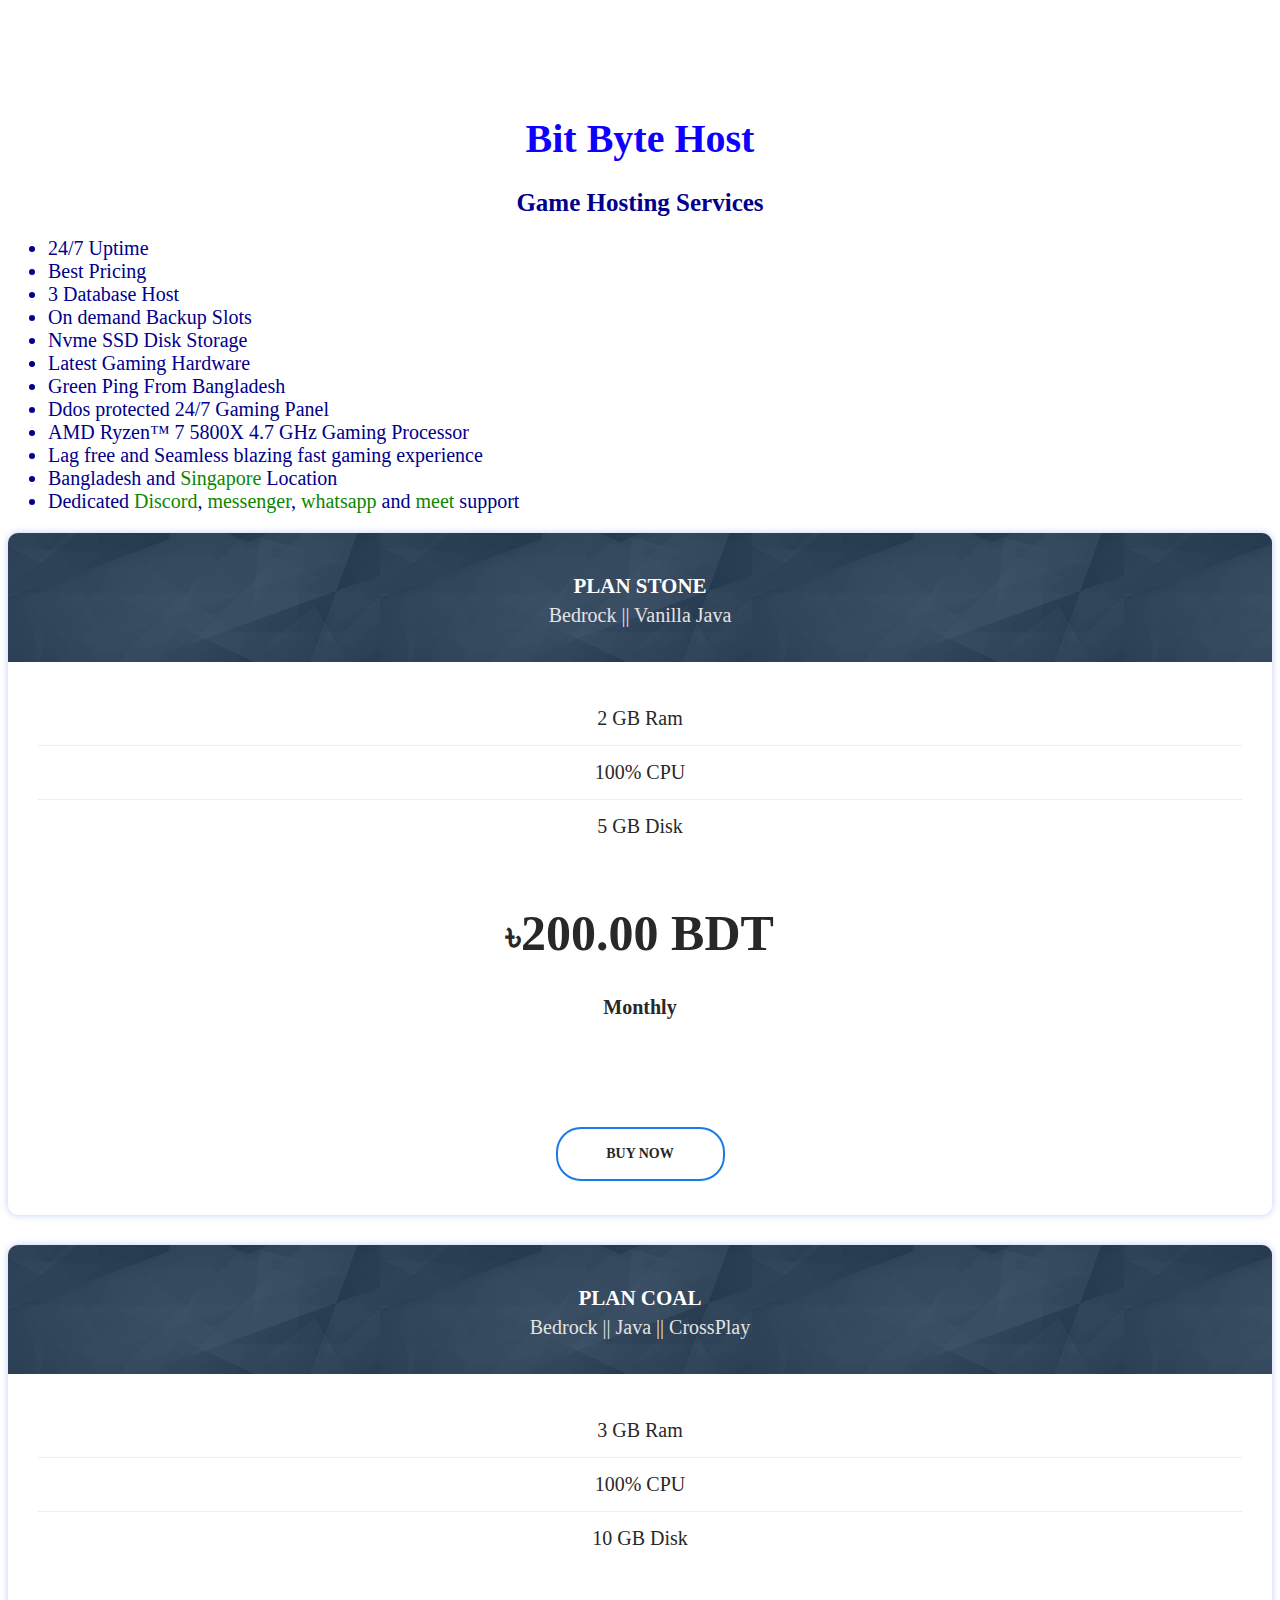
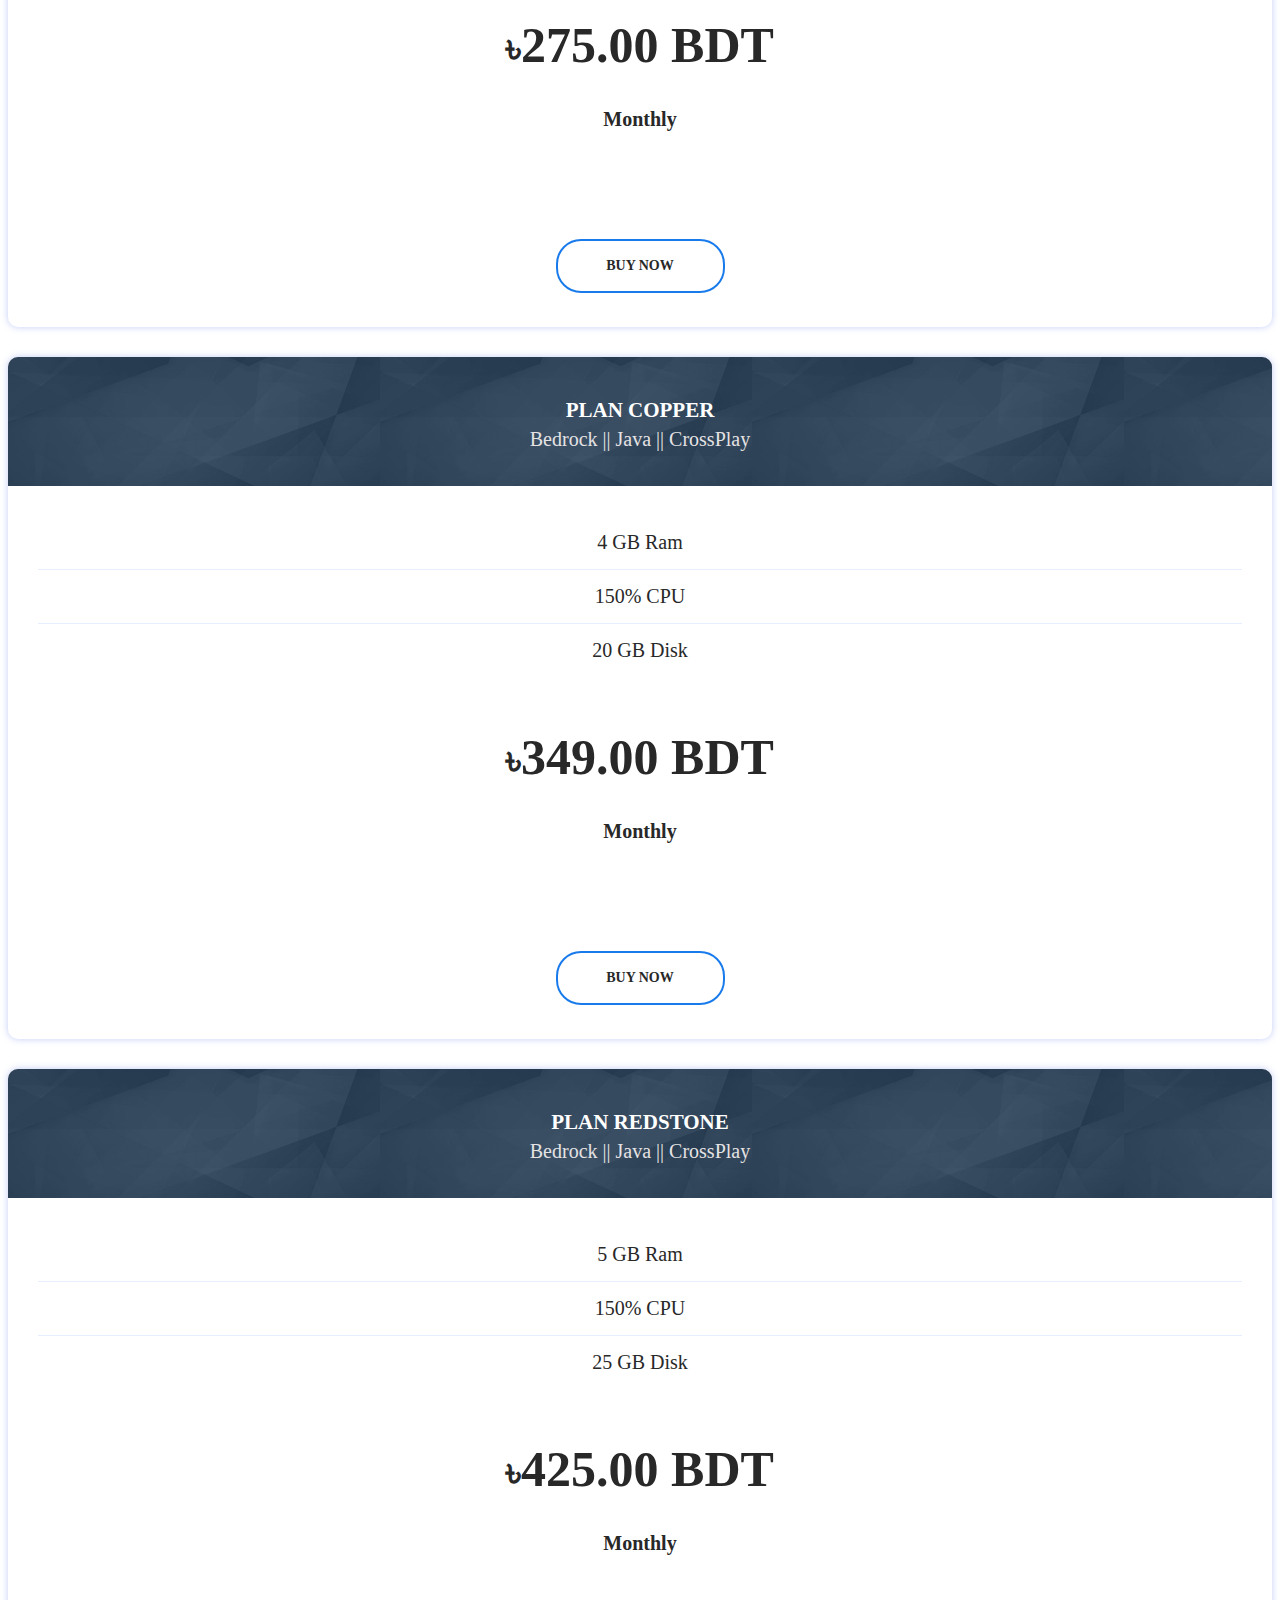
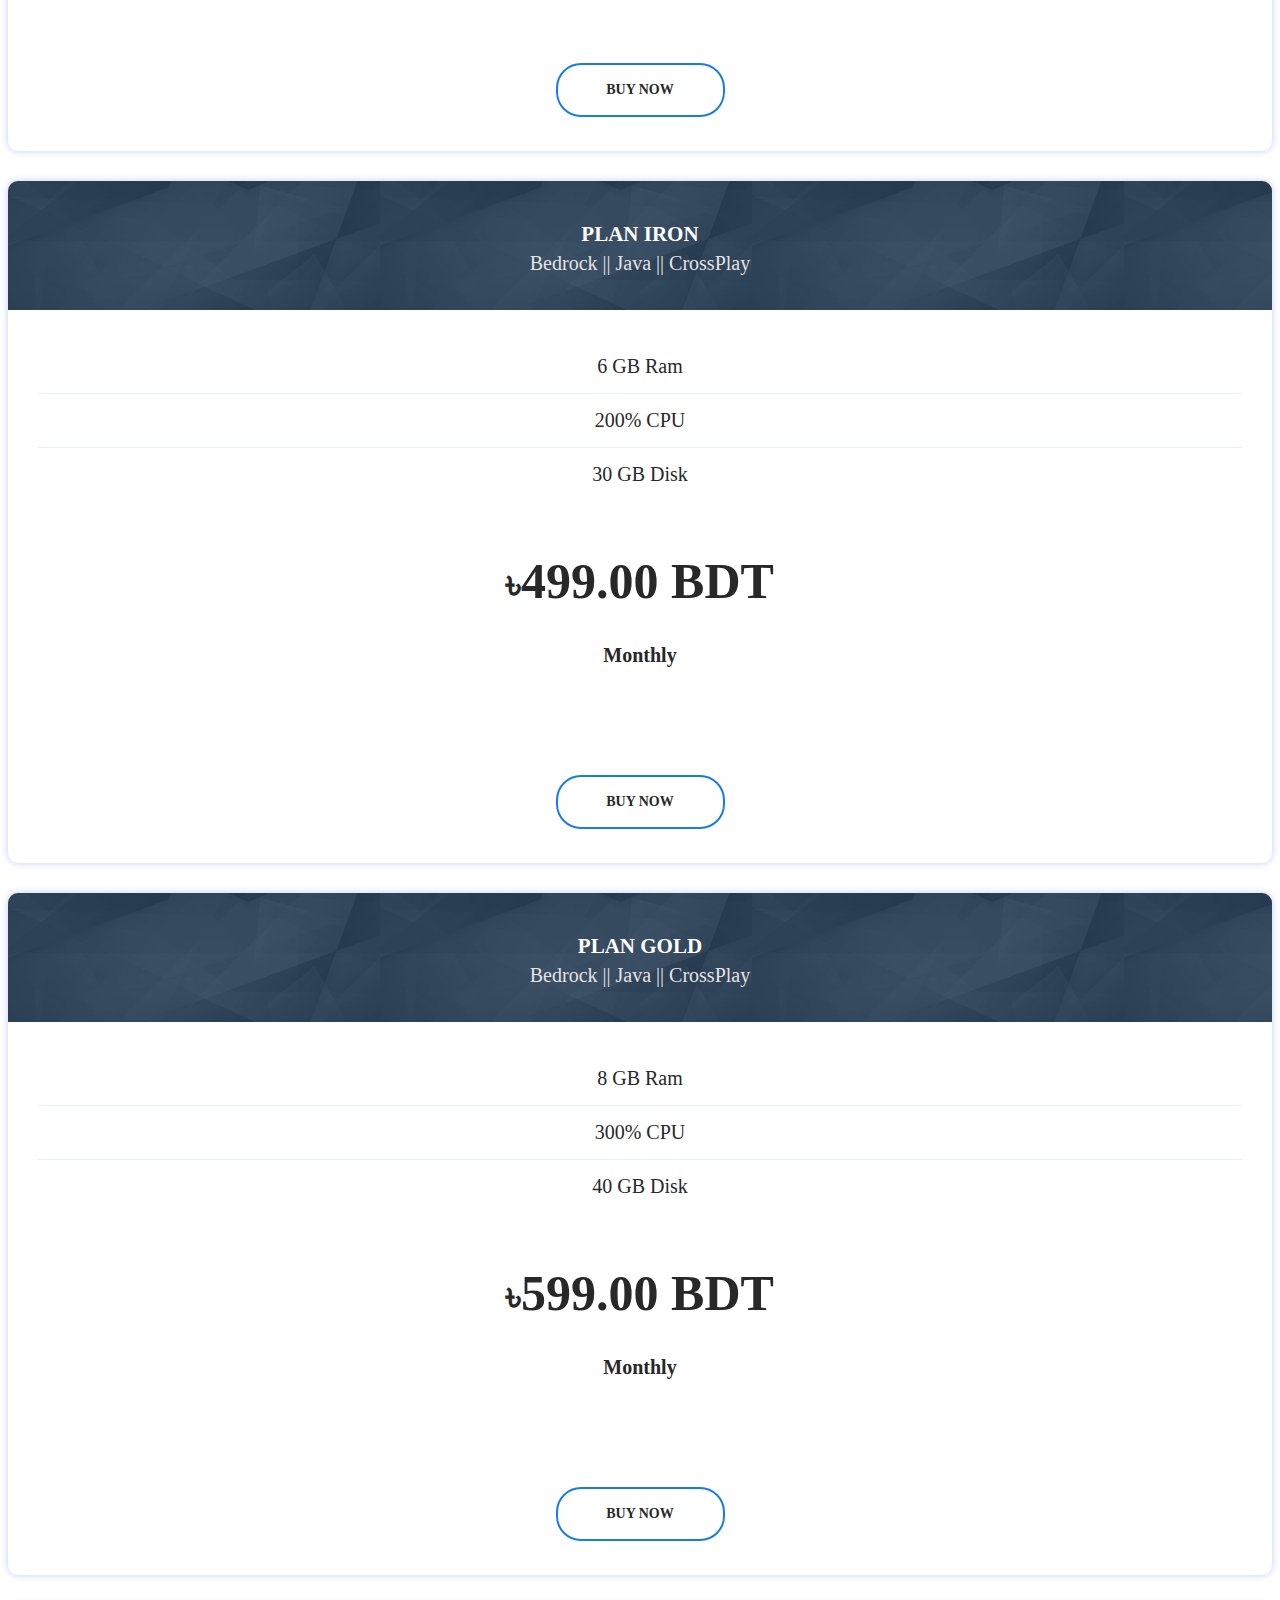
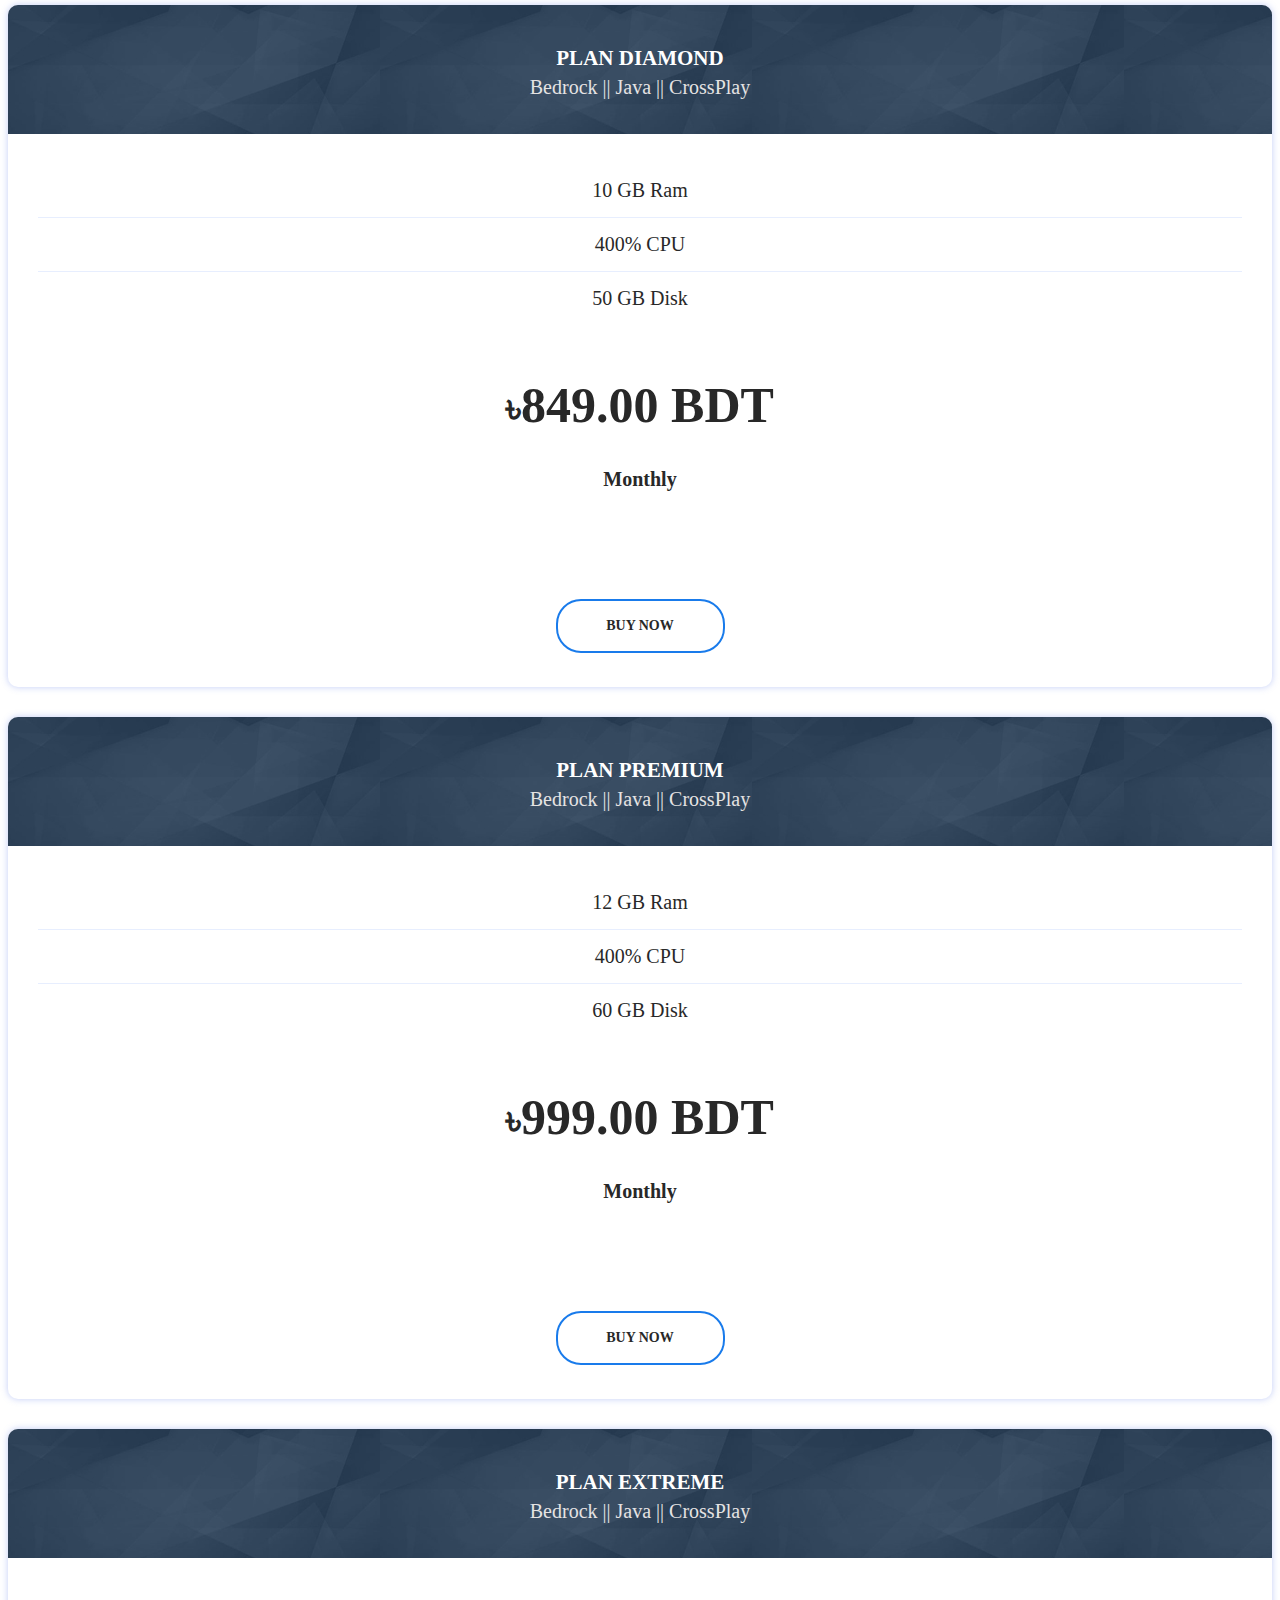
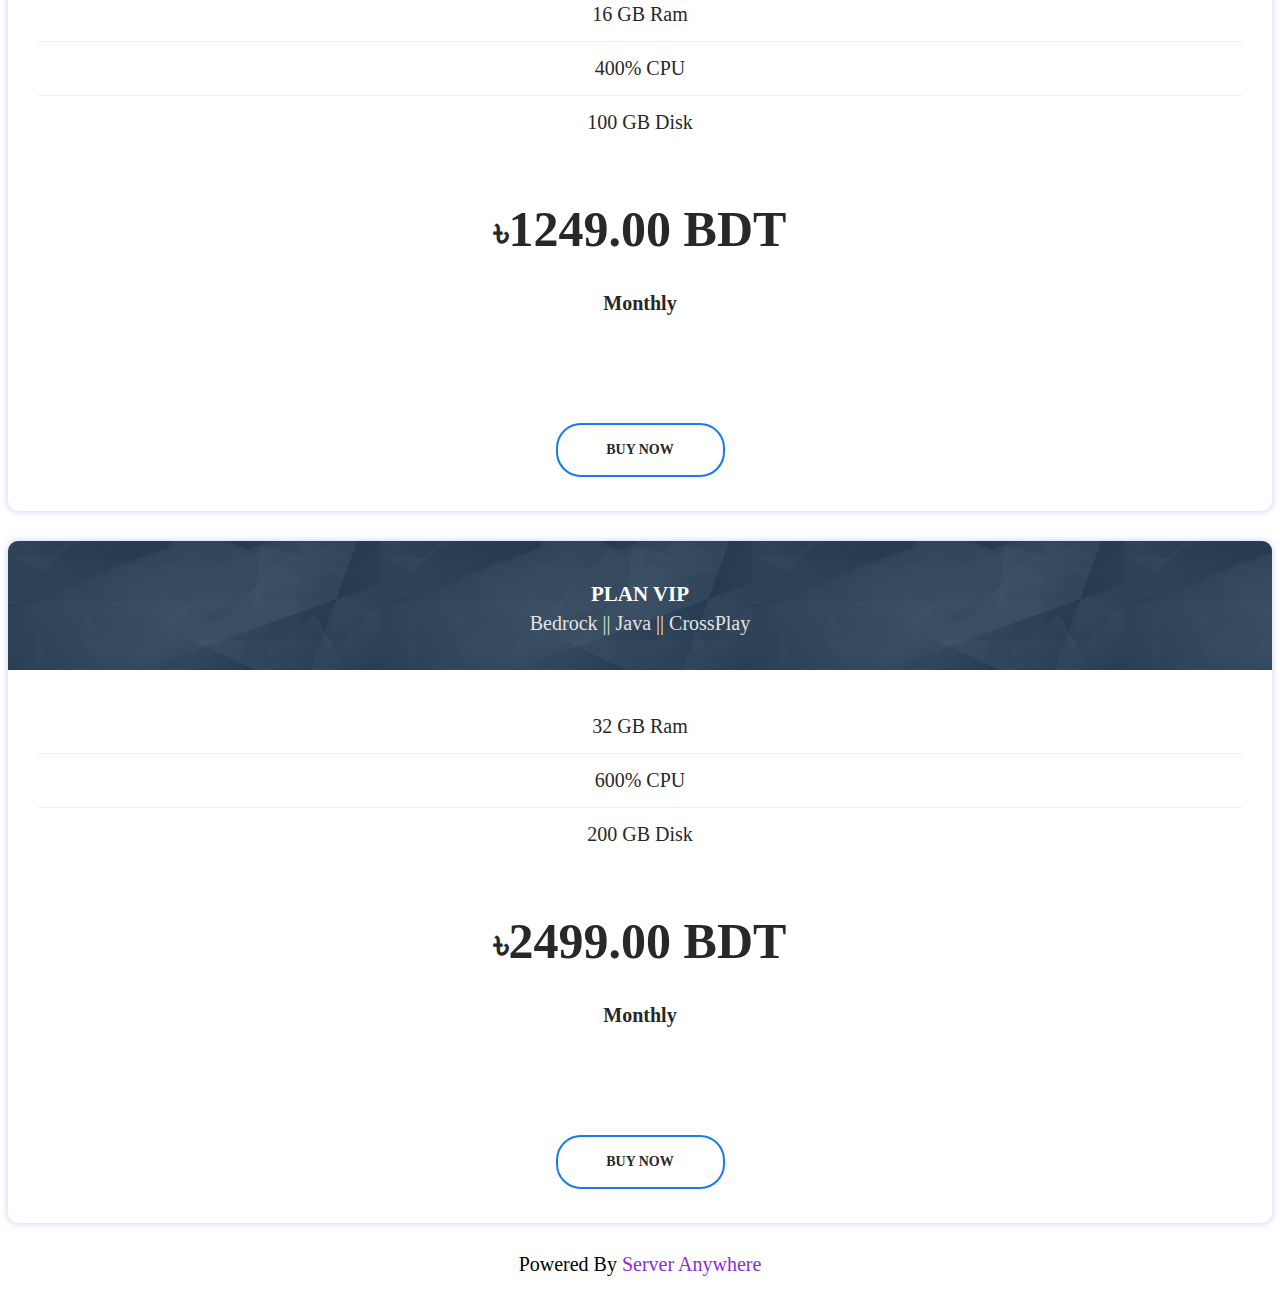
<file: index.html>
<!DOCTYPE html>
<html lang="en">

<head>
    <meta charset="UTF-8">
    <meta name="viewport" content="width=device-width, initial-scale=1.0">
    <title>Bit Byte Host</title>
    <link rel="stylesheet" href="style.css">
    <link rel="icon" href="favicon.png" type="image/png">
    <link rel="shortcut icon" href="favicon.png" type="image/png">
    <style>
        a {
            text-decoration: none;
            color:rgb(11, 135, 0);
        }

        .bdt {
            font-size: 40px;
        }

        ul {
            font-size: 20px;
            font-weight: 500;
            font-family: 'Times New Roman', Times, serif;
        }

        .pricing-table-12 .price-header .subtitle {
            font-size: 20px;
        }
        @media (min-width: 768px) {
      #left {
        padding: 20%;
      }
    }
    </style>
</head>

<body>
    <div style="text-align: left; color:darkblue; padding-top: 80px;">
        <h1 style="text-align: center; color: rgb(13, 0, 255); font-size: larger; font-size: 40px;">Bit Byte Host</h1>
        <h2 style="text-align: center; font-size: 25px; margin-top: 0;">Game Hosting Services</h2>
        <ul>
            <li>24/7 Uptime</li>
            <li>Best Pricing</li>
            <li>3 Database Host</li>
            <li>On demand Backup Slots</li>
            <li>Nvme SSD Disk Storage </li>
            <li>Latest Gaming Hardware</li>
            <li>Green Ping From Bangladesh</li>
            <li>Ddos protected 24/7 Gaming Panel</li>
            <li>AMD Ryzen™ 7 5800X 4.7 GHz Gaming Processor </li>
            <li>Lag free and Seamless blazing fast gaming experience</li>
            <li>Bangladesh and  <a href="singapore.html">Singapore</a> Location</li>
            <li>Dedicated <a href="https://discord.gg/623hsANW6j" target="_blank" rel="noopener noreferrer">Discord</a>, <a href="https://www.messenger.com/t/www.bitbyte.host" target="_blank" rel="noopener noreferrer">messenger</a>, <a href="https://wa.me/8801729532912" target="_blank" rel="noopener noreferrer">whatsapp</a> and <a href="https://meet.google.com/" target="_blank" rel="noopener noreferrer">meet</a> support</li>
        </ul>
    </div>
      <div>
          <div>
            <div class="col-lg-4  col-md-6 ">
                <div class="pricing-table-12">
                    <div class="price-header">
                        <h3 class="title">Plan Stone</h3>
                        <span class="subtitle">Bedrock || Vanilla Java </span>
                    </div>
                    <div class="icon-area">
                        <i class="flaticon-rocket"></i>
                    </div>

                    <div class="price-body">
                        <ul>
                            <li> 2 GB Ram</li>
                            <li> 100% CPU</li>
                            <li> 5 GB Disk</li>
                        </ul>
                    </div>
                    <div class="price">
                        <p>
                            <span class="bdt">৳</span>200.00 BDT <br>
                            <span class="month">Monthly</span>
                        </p>
                    </div>
                    <div class="price-footer">
                        <a class="order-btn" href="https://www.messenger.com/t/www.bitbyte.host" target="_blank">Buy Now</a>
                    </div>
                </div>
            </div>




            <div class="col-lg-4  col-md-6 ">
                <div class="pricing-table-12">
                    <div class="price-header">
                        <h3 class="title">Plan Coal</h3>
                        <span class="subtitle">Bedrock || Java || CrossPlay</span>
                    </div>
                    <div class="icon-area">
                        <i class="flaticon-rocket"></i>
                    </div>

                    <div class="price-body">
                        <ul>
                            <li> 3 GB Ram</li>
                            <li> 100% CPU</li>
                            <li> 10 GB Disk</li>
                        </ul>
                    </div>
                    <div class="price">
                        <p>
                            <span class="bdt">৳</span>275.00 BDT <br>
                            <span class="month">Monthly</span>
                        </p>
                    </div>
                    <div class="price-footer">
                        <a class="order-btn" href="https://www.messenger.com/t/www.bitbyte.host" target="_blank">Buy Now</a>
                    </div>
                </div>
            </div>




            <div class="col-lg-4  col-md-6 ">
                <div class="pricing-table-12">
                    <div class="price-header">
                        <h3 class="title">Plan Copper</h3>
                        <span class="subtitle">Bedrock || Java || CrossPlay</span>
                    </div>
                    <div class="icon-area">
                        <i class="flaticon-rocket"></i>
                    </div>

                    <div class="price-body">
                        <ul>
                            <li> 4 GB Ram</li>
                            <li> 150% CPU</li>
                            <li> 20 GB Disk</li>
                        </ul>
                    </div>
                    <div class="price">
                        <p>
                            <span class="bdt">৳</span>349.00 BDT <br>
                            <span class="month">Monthly</span>
                        </p>
                    </div>
                    <div class="price-footer">
                        <a class="order-btn" href="https://www.messenger.com/t/www.bitbyte.host" target="_blank">Buy Now</a>
                    </div>
                </div>
            </div>




            <div class="col-lg-4  col-md-6 ">
                <div class="pricing-table-12">
                    <div class="price-header">
                        <h3 class="title">Plan RedStone</h3>
                        <span class="subtitle">Bedrock || Java || CrossPlay</span>
                    </div>
                    <div class="icon-area">
                        <i class="flaticon-rocket"></i>
                    </div>

                    <div class="price-body">
                        <ul>
                            <li> 5 GB Ram</li>
                            <li> 150% CPU</li>
                            <li> 25 GB Disk</li>
                        </ul>
                    </div>
                    <div class="price">
                        <p>
                            <span class="bdt">৳</span>425.00 BDT <br>
                            <span class="month">Monthly</span>
                        </p>
                    </div>
                    <div class="price-footer">
                        <a class="order-btn" href="https://www.messenger.com/t/www.bitbyte.host" target="_blank">Buy Now</a>
                    </div>
                </div>
            </div>




            <div class="col-lg-4  col-md-6 ">
                <div class="pricing-table-12">
                    <div class="price-header">
                        <h3 class="title">Plan Iron</h3>
                        <span class="subtitle">Bedrock || Java || CrossPlay</span>
                    </div>
                    <div class="icon-area">
                        <i class="flaticon-rocket"></i>
                    </div>

                    <div class="price-body">
                        <ul>
                            <li> 6 GB Ram</li>
                            <li> 200% CPU</li>
                            <li> 30 GB Disk</li>
                        </ul>
                    </div>
                    <div class="price">
                        <p>
                            <span class="bdt">৳</span>499.00 BDT <br>
                            <span class="month">Monthly</span>
                        </p>
                    </div>
                    <div class="price-footer">
                        <a class="order-btn" href="https://www.messenger.com/t/www.bitbyte.host" target="_blank">Buy Now</a>
                    </div>
                </div>
            </div>




            <div class="col-lg-4  col-md-6 ">
                <div class="pricing-table-12">
                    <div class="price-header">
                        <h3 class="title">Plan Gold</h3>
                        <span class="subtitle">Bedrock || Java || CrossPlay</span>
                    </div>
                    <div class="icon-area">
                        <i class="flaticon-rocket"></i>
                    </div>

                    <div class="price-body">
                        <ul>
                            <li> 8 GB Ram</li>
                            <li> 300% CPU</li>
                            <li> 40 GB Disk</li>
                        </ul>
                    </div>
                    <div class="price">
                        <p>
                            <span class="bdt">৳</span>599.00 BDT <br>
                            <span class="month">Monthly</span>
                        </p>
                    </div>
                    <div class="price-footer">
                        <a class="order-btn" href="https://www.messenger.com/t/www.bitbyte.host" target="_blank">Buy Now</a>
                    </div>
                </div>
            </div>




            <div class="col-lg-4  col-md-6 ">
                <div class="pricing-table-12">
                    <div class="price-header">
                        <h3 class="title">Plan Diamond</h3>
                        <span class="subtitle">Bedrock || Java || CrossPlay</span>
                    </div>
                    <div class="icon-area">
                        <i class="flaticon-rocket"></i>
                    </div>

                    <div class="price-body">
                        <ul>
                            <li> 10 GB Ram</li>
                            <li> 400% CPU</li>
                            <li> 50 GB Disk</li>
                        </ul>
                    </div>
                    <div class="price">
                        <p>
                            <span class="bdt">৳</span>849.00 BDT <br>
                            <span class="month">Monthly</span>
                        </p>
                    </div>
                    <div class="price-footer">
                        <a class="order-btn" href="https://www.messenger.com/t/www.bitbyte.host" target="_blank">Buy Now</a>
                    </div>
                </div>
            </div>




            <div class="col-lg-4  col-md-6 ">
                <div class="pricing-table-12">
                    <div class="price-header">
                        <h3 class="title">Plan Premium</h3>
                        <span class="subtitle">Bedrock || Java || CrossPlay</span>
                    </div>
                    <div class="icon-area">
                        <i class="flaticon-rocket"></i>
                    </div>

                    <div class="price-body">
                        <ul>
                            <li> 12 GB Ram</li>
                            <li> 400% CPU</li>
                            <li> 60 GB Disk</li>
                        </ul>
                    </div>
                    <div class="price">
                        <p>
                            <span class="bdt">৳</span>999.00 BDT <br>
                            <span class="month">Monthly</span>
                        </p>
                    </div>
                    <div class="price-footer">
                        <a class="order-btn" href="https://www.messenger.com/t/www.bitbyte.host" target="_blank">Buy Now</a>
                    </div>
                </div>
            </div>




            <div class="col-lg-4  col-md-6 ">
                <div class="pricing-table-12">
                    <div class="price-header">
                        <h3 class="title">Plan Extreme</h3>
                        <span class="subtitle">Bedrock || Java || CrossPlay</span>
                    </div>
                    <div class="icon-area">
                        <i class="flaticon-rocket"></i>
                    </div>

                    <div class="price-body">
                        <ul>
                            <li> 16 GB Ram</li>
                            <li> 400% CPU</li>
                            <li> 100 GB Disk</li>
                        </ul>
                    </div>
                    <div class="price">
                        <p>
                            <span class="bdt">৳</span>1249.00 BDT <br>
                            <span class="month">Monthly</span>
                        </p>
                    </div>
                    <div class="price-footer">
                        <a class="order-btn" href="https://www.messenger.com/t/www.bitbyte.host" target="_blank">Buy Now</a>
                    </div>
                </div>
            </div>




            <div class="col-lg-4  col-md-6 ">
                <div class="pricing-table-12">
                    <div class="price-header">
                        <h3 class="title">Plan VIP</h3>
                        <span class="subtitle">Bedrock || Java || CrossPlay</span>
                    </div>
                    <div class="icon-area">
                        <i class="flaticon-rocket"></i>
                    </div>

                    <div class="price-body">
                        <ul>
                            <li> 32 GB Ram</li>
                            <li> 600% CPU</li>
                            <li> 200 GB Disk</li>
                        </ul>
                    </div>
                    <div class="price">
                        <p>
                            <span class="bdt">৳</span>2499.00 BDT <br>
                            <span class="month">Monthly</span>
                        </p>
                    </div>
                    <div class="price-footer">
                        <a class="order-btn" href="https://www.messenger.com/t/www.bitbyte.host" target="_blank">Buy Now</a>
                    </div>
                </div>
            </div>

            <p style="text-align: center; font-size: 20px;">Powered By <a style="color: blueviolet;" href="https://serveranywhere.net/"> Server Anywhere</a></p>
  </footer>







        </div>
    </div>
  </div>
  </body>

</html>
</file>
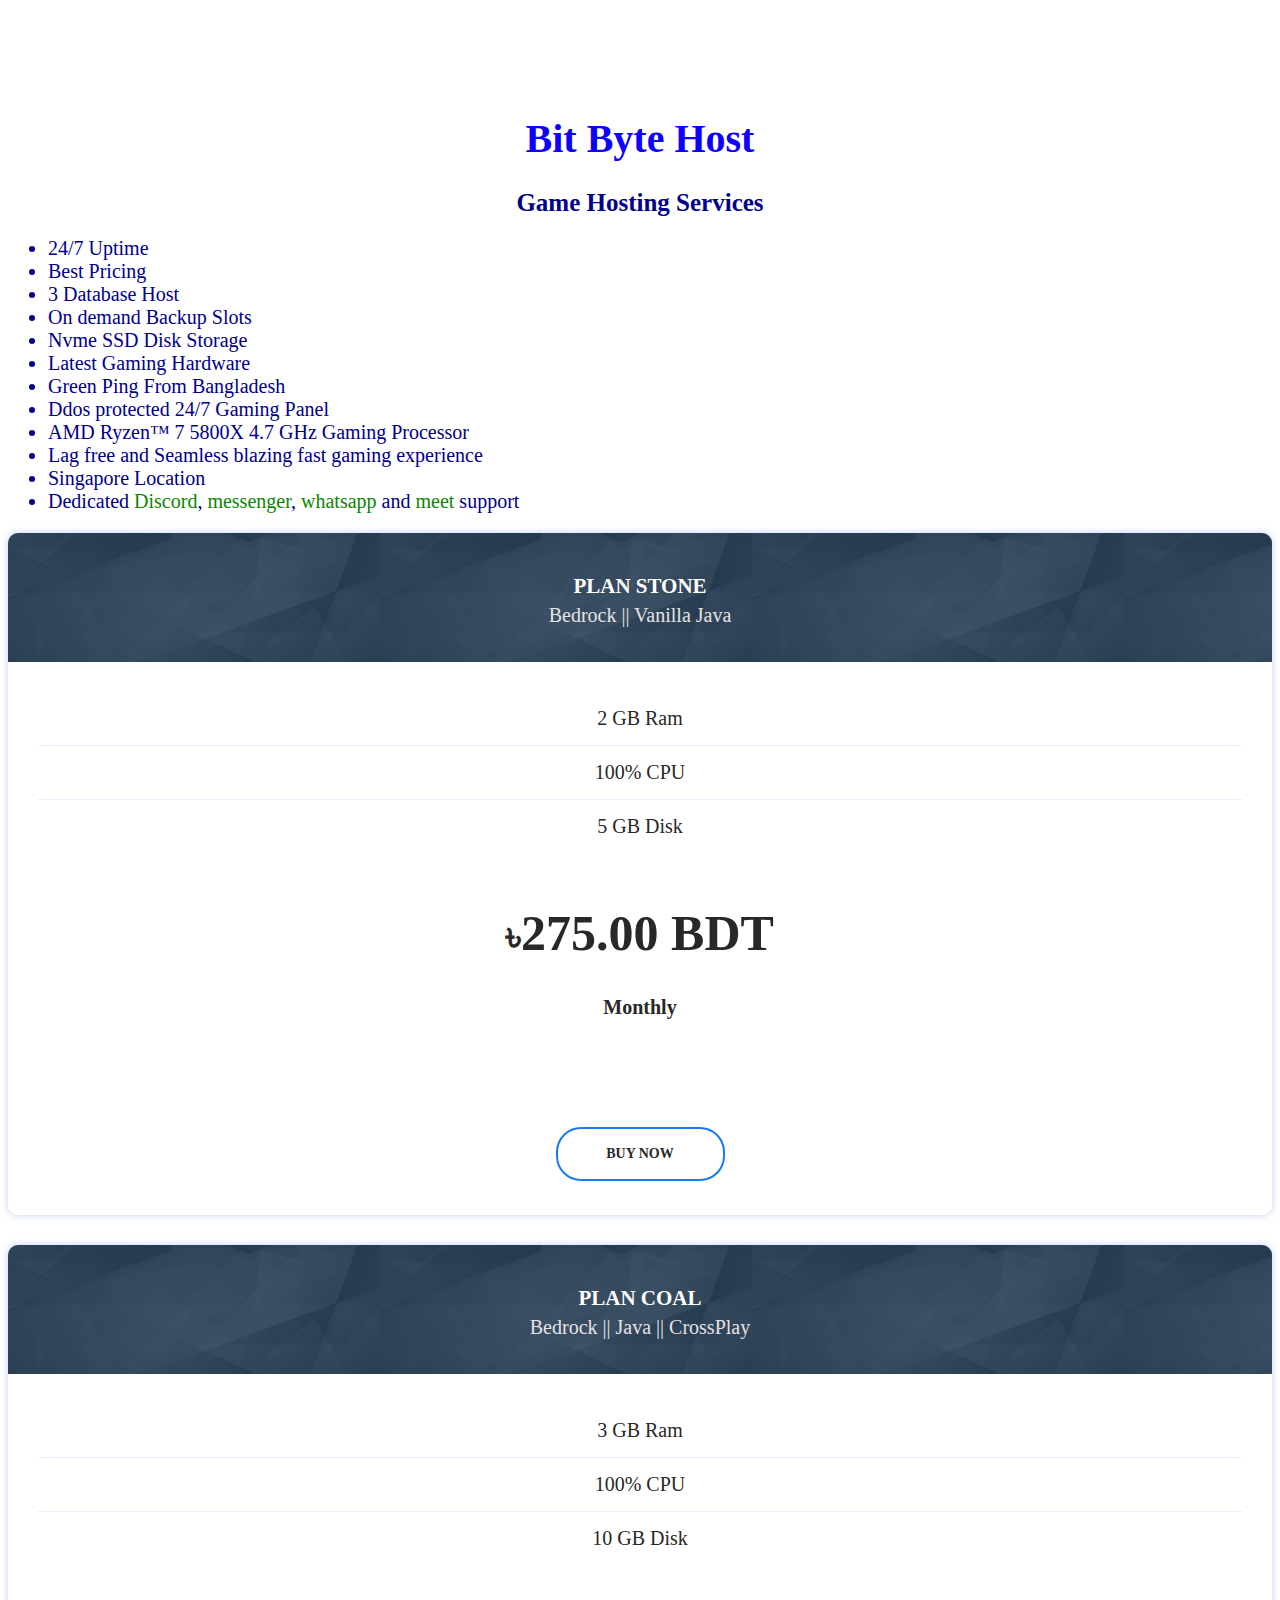
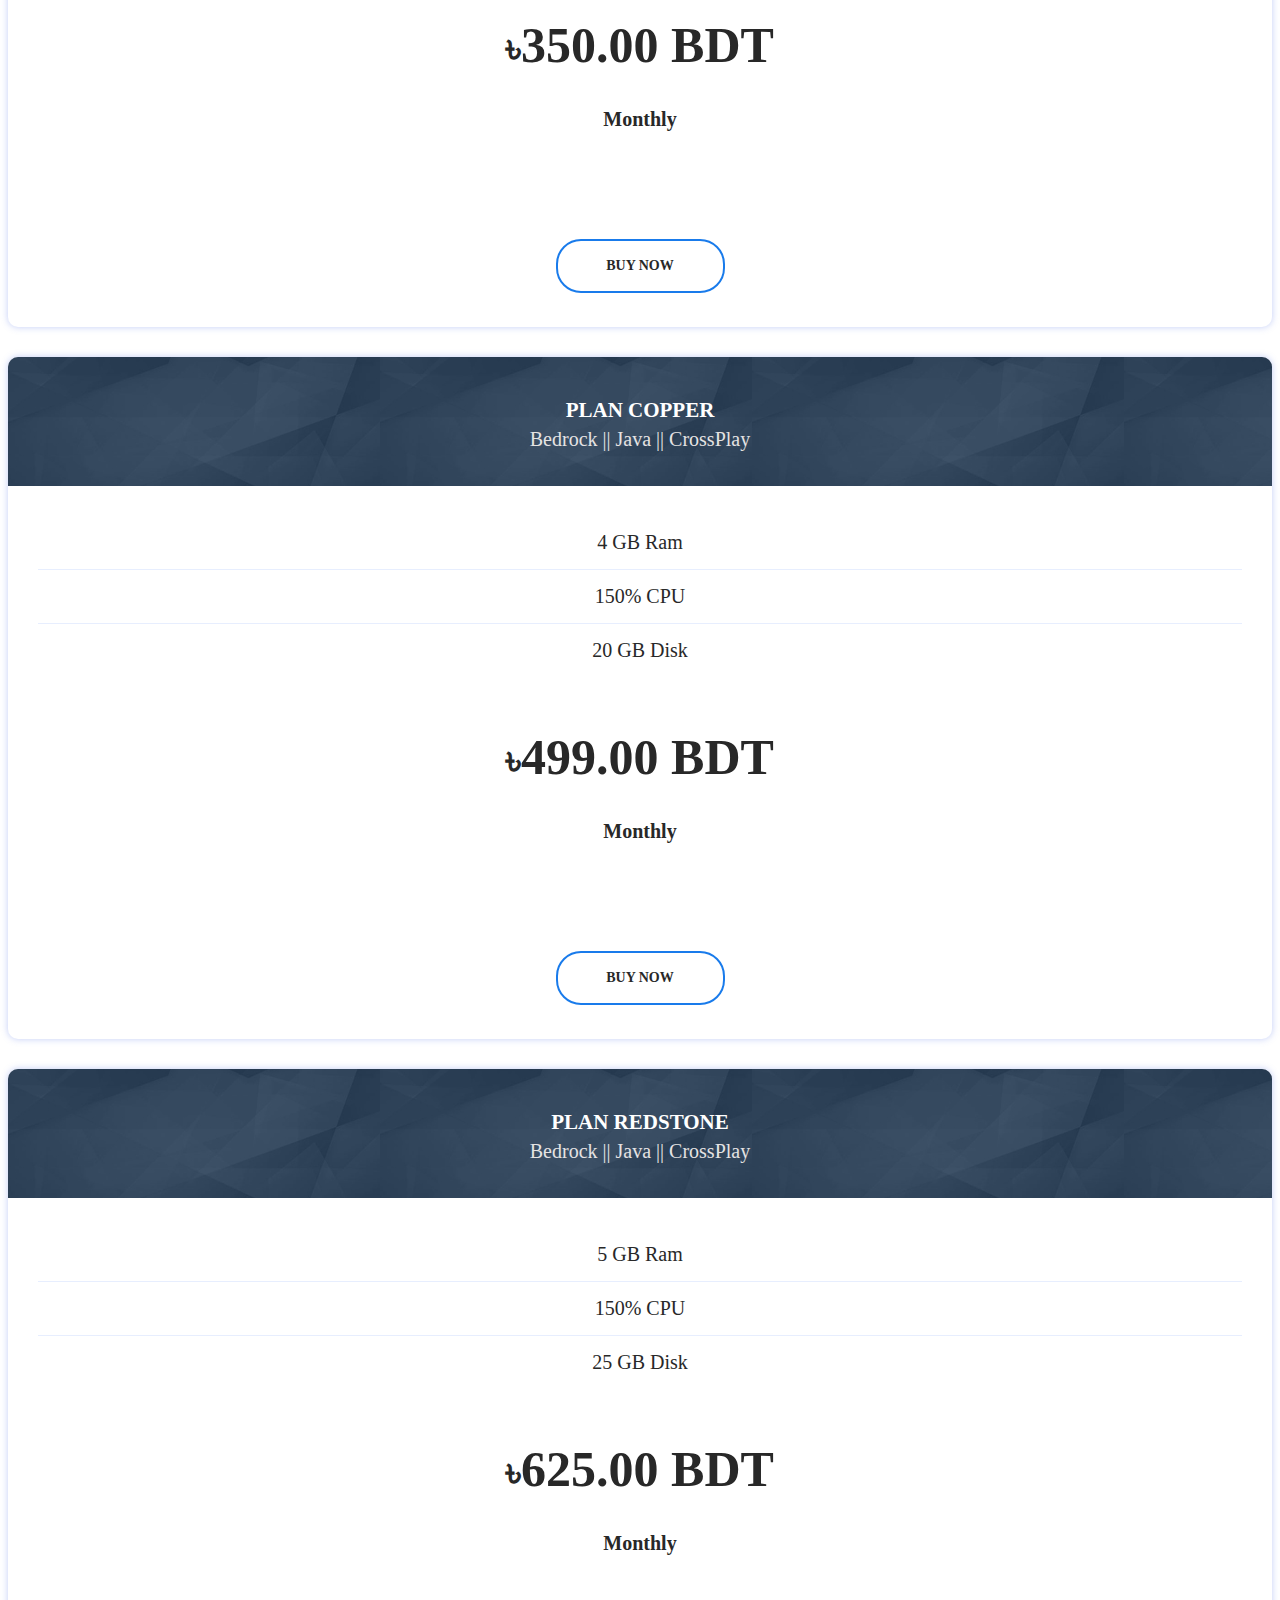
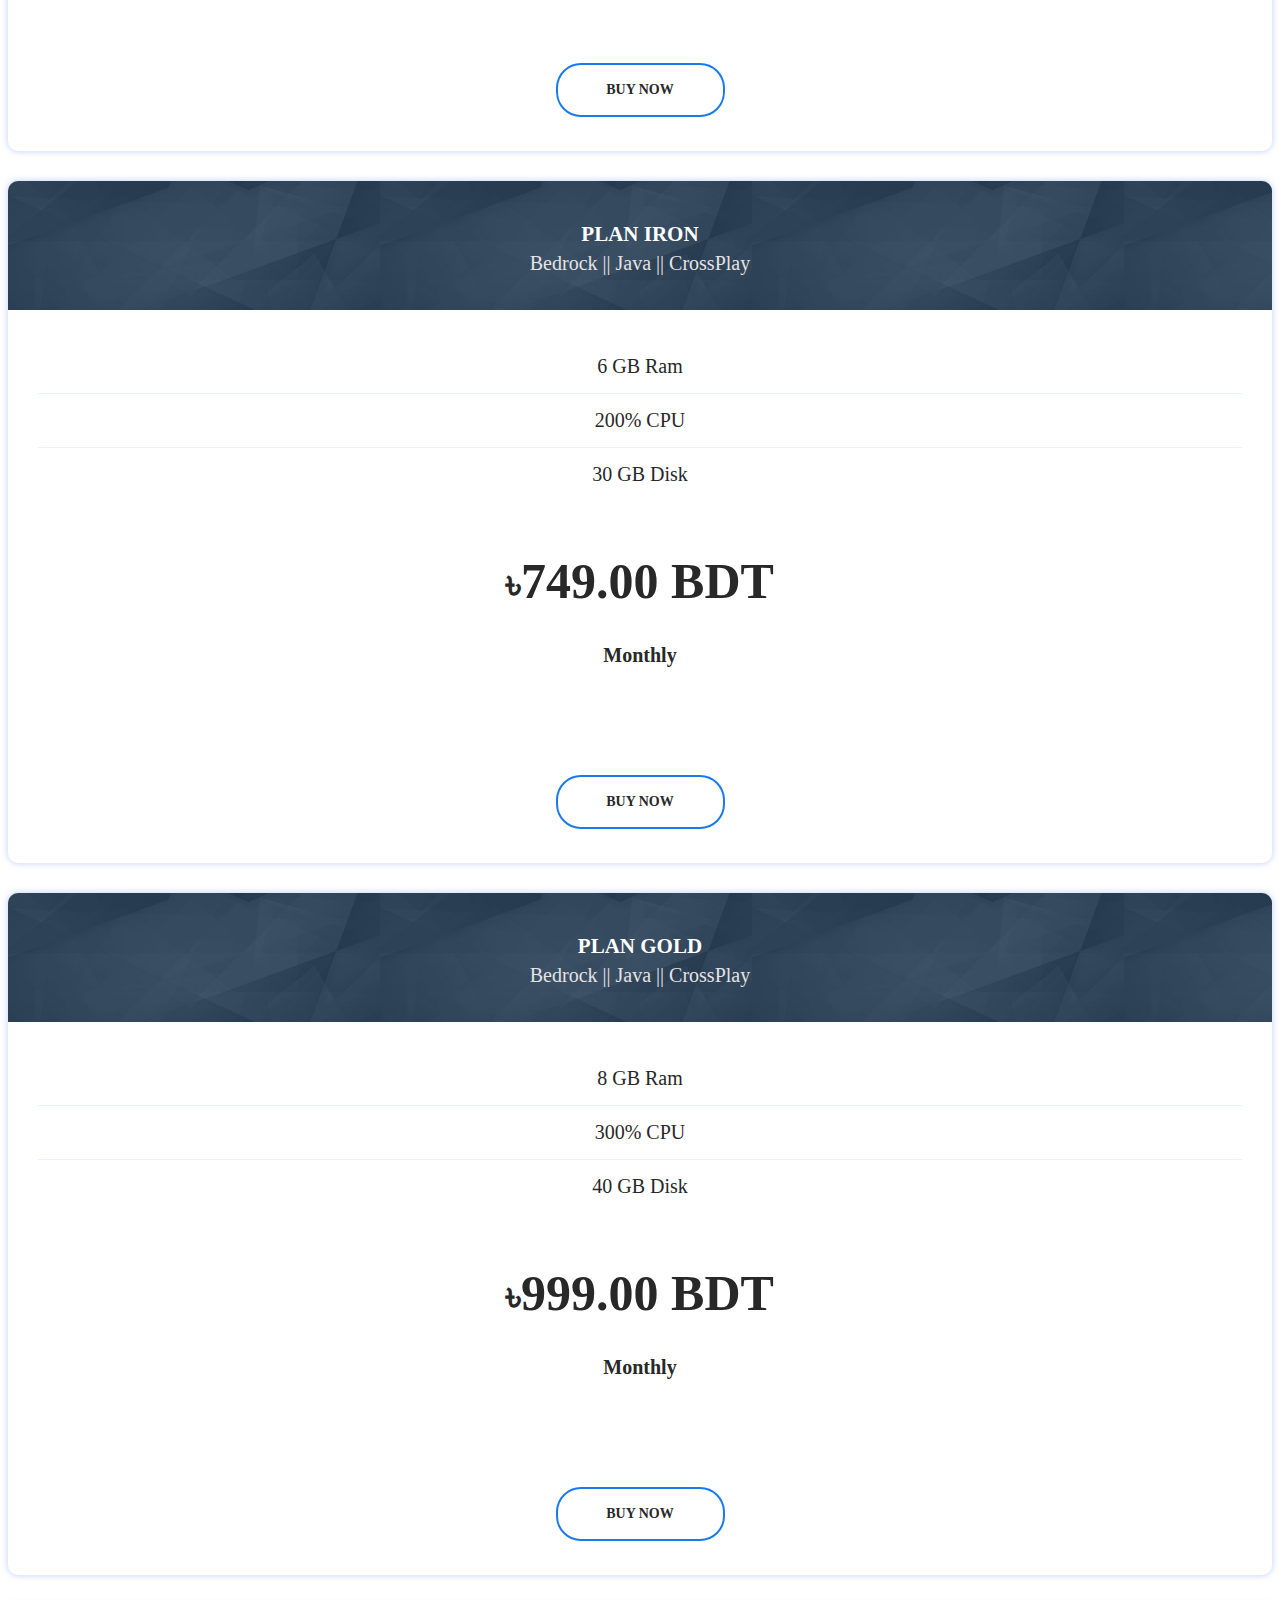
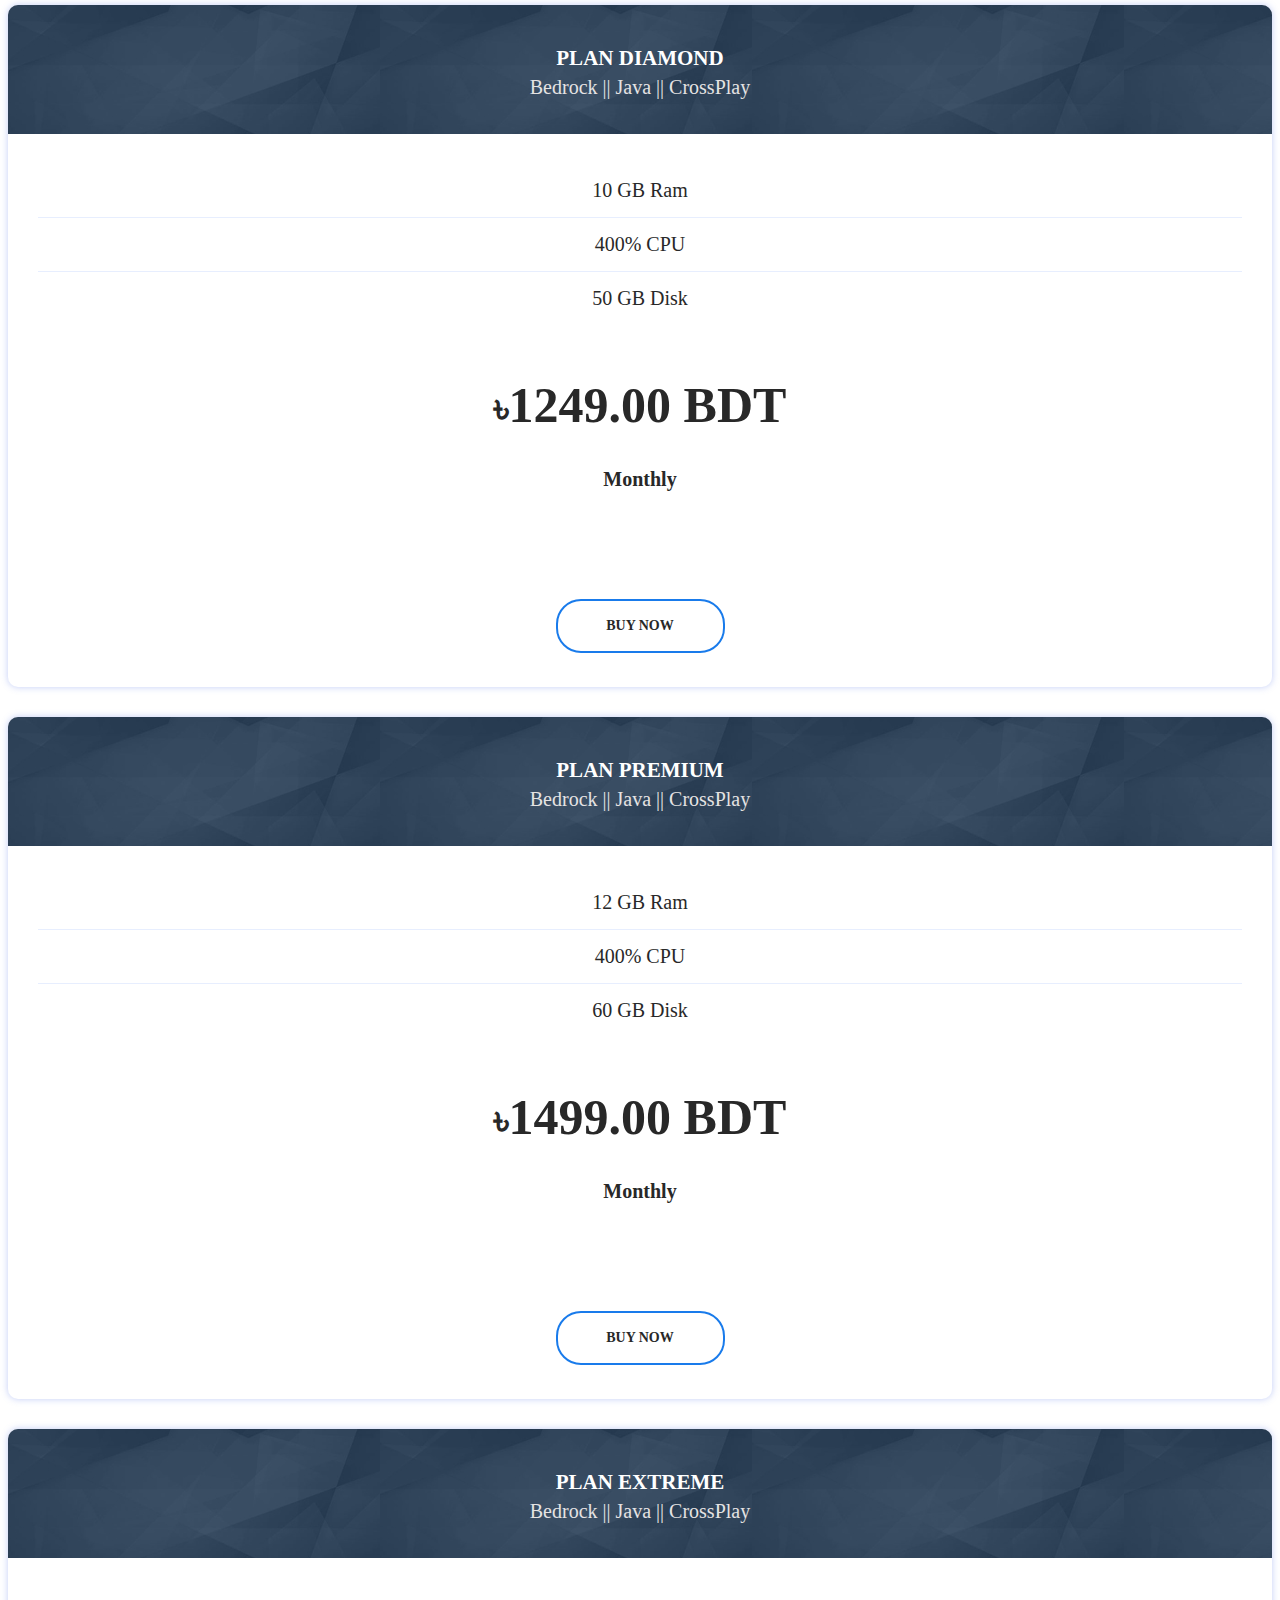
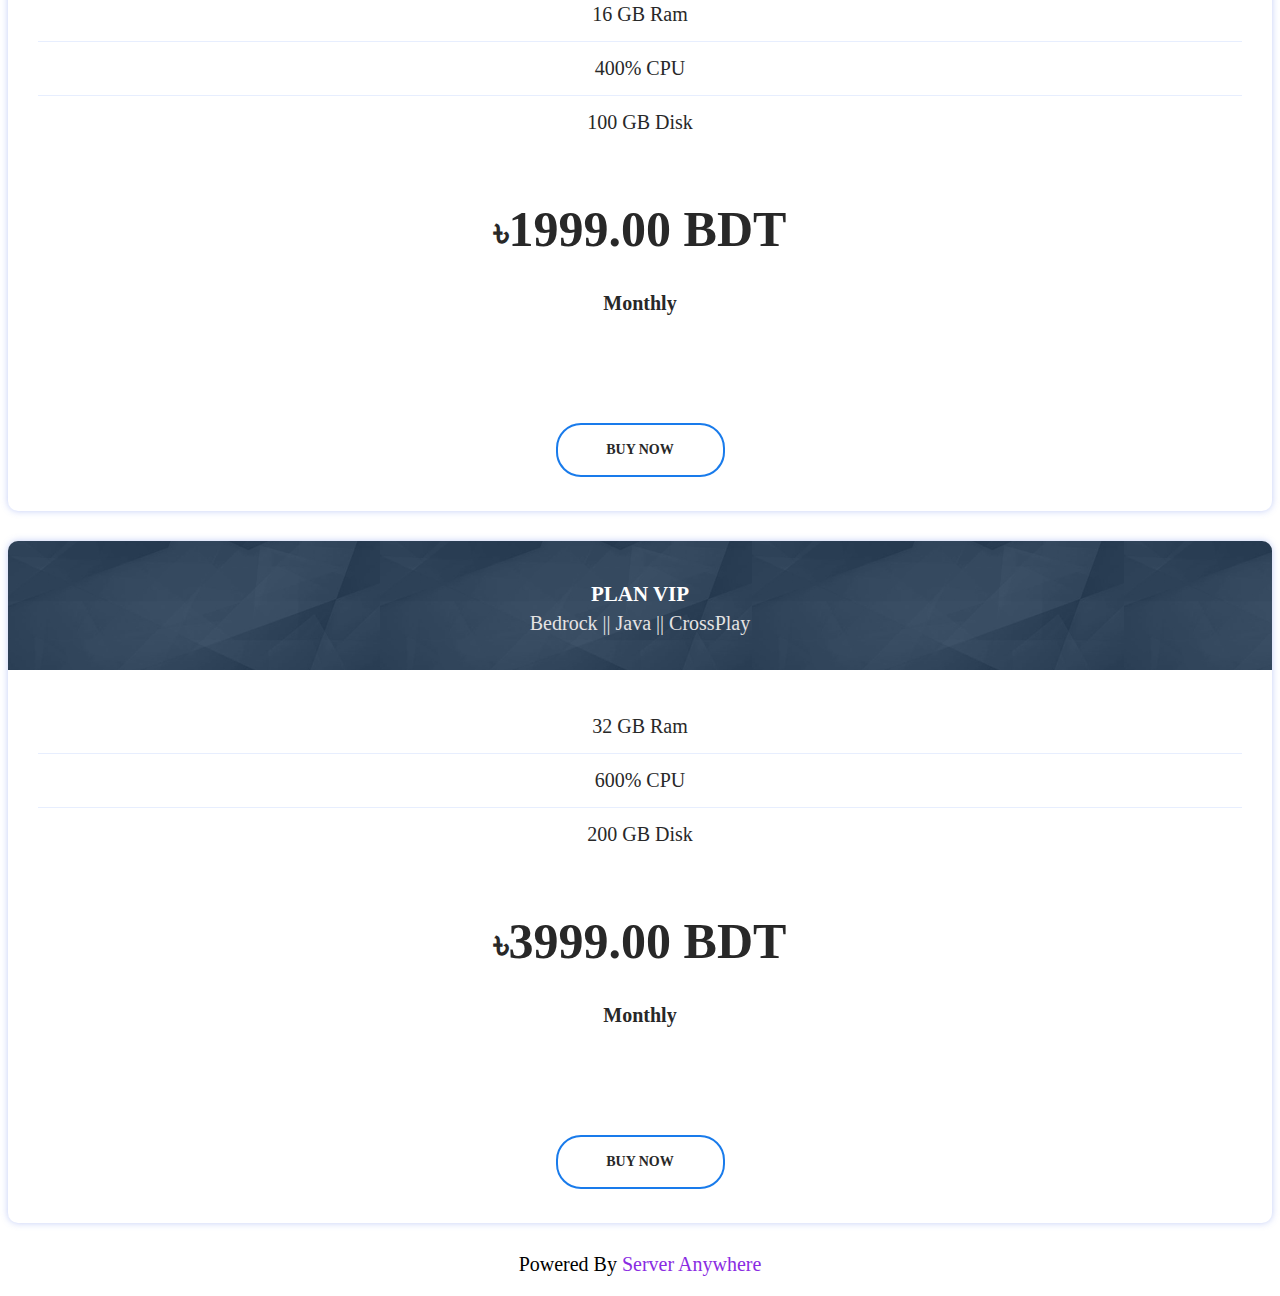
<file: singapore.html>
<!DOCTYPE html>
<html lang="en">

<head>
    <meta charset="UTF-8">
    <meta name="viewport" content="width=device-width, initial-scale=1.0">
    <title>Bit Byte Host</title>
    <link rel="stylesheet" href="style.css">
    <link rel="icon" href="favicon.png" type="image/png">
    <link rel="shortcut icon" href="favicon.png" type="image/png">
    <style>
        a {
            text-decoration: none;
            color:rgb(11, 135, 0);
        }

        .bdt {
            font-size: 40px;
        }

        ul {
            font-size: 20px;
            font-weight: 500;
            font-family: 'Times New Roman', Times, serif;
        }

        .pricing-table-12 .price-header .subtitle {
            font-size: 20px;
        }
        @media (min-width: 768px) {
      #left {
        padding: 20%;
      }
    }
    </style>
</head>

<body>
    <div style="text-align: left; color:darkblue; padding-top: 80px;">
        <h1 style="text-align: center; color: rgb(13, 0, 255); font-size: larger; font-size: 40px;">Bit Byte Host</h1>
        <h2 style="text-align: center; font-size: 25px; margin-top: 0;">Game Hosting Services</h2>
        <ul>
            <li>24/7 Uptime</li>
            <li>Best Pricing</li>
            <li>3 Database Host</li>
            <li>On demand Backup Slots</li>
            <li>Nvme SSD Disk Storage </li>
            <li>Latest Gaming Hardware</li>
            <li>Green Ping From Bangladesh</li>
            <li>Ddos protected 24/7 Gaming Panel</li>
            <li>AMD Ryzen™ 7 5800X 4.7 GHz Gaming Processor </li>
            <li>Lag free and Seamless blazing fast gaming experience</li>
            <li>Singapore <a href="singaport.html"></a> Location</li>
            <li>Dedicated <a href="https://discord.gg/623hsANW6j" target="_blank" rel="noopener noreferrer">Discord</a>, <a href="https://www.messenger.com/t/www.bitbyte.host" target="_blank" rel="noopener noreferrer">messenger</a>, <a href="https://wa.me/8801729532912" target="_blank" rel="noopener noreferrer">whatsapp</a> and <a href="https://meet.google.com/" target="_blank" rel="noopener noreferrer">meet</a> support</li>
        </ul>
    </div>
      <div>
          <div>
            <div class="col-lg-4  col-md-6 ">
                <div class="pricing-table-12">
                    <div class="price-header">
                        <h3 class="title">Plan Stone</h3>
                        <span class="subtitle">Bedrock || Vanilla Java </span>
                    </div>
                    <div class="icon-area">
                        <i class="flaticon-rocket"></i>
                    </div>

                    <div class="price-body">
                        <ul>
                            <li> 2 GB Ram</li>
                            <li> 100% CPU</li>
                            <li> 5 GB Disk</li>
                        </ul>
                    </div>
                    <div class="price">
                        <p>
                            <span class="bdt">৳</span>275.00 BDT <br>
                            <span class="month">Monthly</span>
                        </p>
                    </div>
                    <div class="price-footer">
                        <a class="order-btn" href="https://www.messenger.com/t/www.bitbyte.host" target="_blank">Buy Now</a>
                    </div>
                </div>
            </div>




            <div class="col-lg-4  col-md-6 ">
                <div class="pricing-table-12">
                    <div class="price-header">
                        <h3 class="title">Plan Coal</h3>
                        <span class="subtitle">Bedrock || Java || CrossPlay</span>
                    </div>
                    <div class="icon-area">
                        <i class="flaticon-rocket"></i>
                    </div>

                    <div class="price-body">
                        <ul>
                            <li> 3 GB Ram</li>
                            <li> 100% CPU</li>
                            <li> 10 GB Disk</li>
                        </ul>
                    </div>
                    <div class="price">
                        <p>
                            <span class="bdt">৳</span>350.00 BDT <br>
                            <span class="month">Monthly</span>
                        </p>
                    </div>
                    <div class="price-footer">
                        <a class="order-btn" href="https://www.messenger.com/t/www.bitbyte.host" target="_blank">Buy Now</a>
                    </div>
                </div>
            </div>




            <div class="col-lg-4  col-md-6 ">
                <div class="pricing-table-12">
                    <div class="price-header">
                        <h3 class="title">Plan Copper</h3>
                        <span class="subtitle">Bedrock || Java || CrossPlay</span>
                    </div>
                    <div class="icon-area">
                        <i class="flaticon-rocket"></i>
                    </div>

                    <div class="price-body">
                        <ul>
                            <li> 4 GB Ram</li>
                            <li> 150% CPU</li>
                            <li> 20 GB Disk</li>
                        </ul>
                    </div>
                    <div class="price">
                        <p>
                            <span class="bdt">৳</span>499.00 BDT <br>
                            <span class="month">Monthly</span>
                        </p>
                    </div>
                    <div class="price-footer">
                        <a class="order-btn" href="https://www.messenger.com/t/www.bitbyte.host" target="_blank">Buy Now</a>
                    </div>
                </div>
            </div>




            <div class="col-lg-4  col-md-6 ">
                <div class="pricing-table-12">
                    <div class="price-header">
                        <h3 class="title">Plan RedStone</h3>
                        <span class="subtitle">Bedrock || Java || CrossPlay</span>
                    </div>
                    <div class="icon-area">
                        <i class="flaticon-rocket"></i>
                    </div>

                    <div class="price-body">
                        <ul>
                            <li> 5 GB Ram</li>
                            <li> 150% CPU</li>
                            <li> 25 GB Disk</li>
                        </ul>
                    </div>
                    <div class="price">
                        <p>
                            <span class="bdt">৳</span>625.00 BDT <br>
                            <span class="month">Monthly</span>
                        </p>
                    </div>
                    <div class="price-footer">
                        <a class="order-btn" href="https://www.messenger.com/t/www.bitbyte.host" target="_blank">Buy Now</a>
                    </div>
                </div>
            </div>




            <div class="col-lg-4  col-md-6 ">
                <div class="pricing-table-12">
                    <div class="price-header">
                        <h3 class="title">Plan Iron</h3>
                        <span class="subtitle">Bedrock || Java || CrossPlay</span>
                    </div>
                    <div class="icon-area">
                        <i class="flaticon-rocket"></i>
                    </div>

                    <div class="price-body">
                        <ul>
                            <li> 6 GB Ram</li>
                            <li> 200% CPU</li>
                            <li> 30 GB Disk</li>
                        </ul>
                    </div>
                    <div class="price">
                        <p>
                            <span class="bdt">৳</span>749.00 BDT <br>
                            <span class="month">Monthly</span>
                        </p>
                    </div>
                    <div class="price-footer">
                        <a class="order-btn" href="https://www.messenger.com/t/www.bitbyte.host" target="_blank">Buy Now</a>
                    </div>
                </div>
            </div>




            <div class="col-lg-4  col-md-6 ">
                <div class="pricing-table-12">
                    <div class="price-header">
                        <h3 class="title">Plan Gold</h3>
                        <span class="subtitle">Bedrock || Java || CrossPlay</span>
                    </div>
                    <div class="icon-area">
                        <i class="flaticon-rocket"></i>
                    </div>

                    <div class="price-body">
                        <ul>
                            <li> 8 GB Ram</li>
                            <li> 300% CPU</li>
                            <li> 40 GB Disk</li>
                        </ul>
                    </div>
                    <div class="price">
                        <p>
                            <span class="bdt">৳</span>999.00 BDT <br>
                            <span class="month">Monthly</span>
                        </p>
                    </div>
                    <div class="price-footer">
                        <a class="order-btn" href="https://www.messenger.com/t/www.bitbyte.host" target="_blank">Buy Now</a>
                    </div>
                </div>
            </div>




            <div class="col-lg-4  col-md-6 ">
                <div class="pricing-table-12">
                    <div class="price-header">
                        <h3 class="title">Plan Diamond</h3>
                        <span class="subtitle">Bedrock || Java || CrossPlay</span>
                    </div>
                    <div class="icon-area">
                        <i class="flaticon-rocket"></i>
                    </div>

                    <div class="price-body">
                        <ul>
                            <li> 10 GB Ram</li>
                            <li> 400% CPU</li>
                            <li> 50 GB Disk</li>
                        </ul>
                    </div>
                    <div class="price">
                        <p>
                            <span class="bdt">৳</span>1249.00 BDT <br>
                            <span class="month">Monthly</span>
                        </p>
                    </div>
                    <div class="price-footer">
                        <a class="order-btn" href="https://www.messenger.com/t/www.bitbyte.host" target="_blank">Buy Now</a>
                    </div>
                </div>
            </div>




            <div class="col-lg-4  col-md-6 ">
                <div class="pricing-table-12">
                    <div class="price-header">
                        <h3 class="title">Plan Premium</h3>
                        <span class="subtitle">Bedrock || Java || CrossPlay</span>
                    </div>
                    <div class="icon-area">
                        <i class="flaticon-rocket"></i>
                    </div>

                    <div class="price-body">
                        <ul>
                            <li> 12 GB Ram</li>
                            <li> 400% CPU</li>
                            <li> 60 GB Disk</li>
                        </ul>
                    </div>
                    <div class="price">
                        <p>
                            <span class="bdt">৳</span>1499.00 BDT <br>
                            <span class="month">Monthly</span>
                        </p>
                    </div>
                    <div class="price-footer">
                        <a class="order-btn" href="https://www.messenger.com/t/www.bitbyte.host" target="_blank">Buy Now</a>
                    </div>
                </div>
            </div>




            <div class="col-lg-4  col-md-6 ">
                <div class="pricing-table-12">
                    <div class="price-header">
                        <h3 class="title">Plan Extreme</h3>
                        <span class="subtitle">Bedrock || Java || CrossPlay</span>
                    </div>
                    <div class="icon-area">
                        <i class="flaticon-rocket"></i>
                    </div>

                    <div class="price-body">
                        <ul>
                            <li> 16 GB Ram</li>
                            <li> 400% CPU</li>
                            <li> 100 GB Disk</li>
                        </ul>
                    </div>
                    <div class="price">
                        <p>
                            <span class="bdt">৳</span>1999.00 BDT <br>
                            <span class="month">Monthly</span>
                        </p>
                    </div>
                    <div class="price-footer">
                        <a class="order-btn" href="https://www.messenger.com/t/www.bitbyte.host" target="_blank">Buy Now</a>
                    </div>
                </div>
            </div>




            <div class="col-lg-4  col-md-6 ">
                <div class="pricing-table-12">
                    <div class="price-header">
                        <h3 class="title">Plan VIP</h3>
                        <span class="subtitle">Bedrock || Java || CrossPlay</span>
                    </div>
                    <div class="icon-area">
                        <i class="flaticon-rocket"></i>
                    </div>

                    <div class="price-body">
                        <ul>
                            <li> 32 GB Ram</li>
                            <li> 600% CPU</li>
                            <li> 200 GB Disk</li>
                        </ul>
                    </div>
                    <div class="price">
                        <p>
                            <span class="bdt">৳</span>3999.00 BDT <br>
                            <span class="month">Monthly</span>
                        </p>
                    </div>
                    <div class="price-footer">
                        <a class="order-btn" href="https://www.messenger.com/t/www.bitbyte.host" target="_blank">Buy Now</a>
                    </div>
                </div>
            </div>

            <p style="text-align: center; font-size: 20px;">Powered By <a style="color: blueviolet;" href="https://serveranywhere.net/"> Server Anywhere</a></p>
  </footer>







        </div>
    </div>
  </div>
  </body>

</html>
</file>
<file: style.css>
.bg-gray {
  background-color: #fbfbfb;
}

.section-title {
  text-align: center;
  margin-bottom: 57px;
}
.section-title .subtitle {
  font-size: 20px;
  font-weight: 600;
  color: #197beb;
  line-height: 26px;
  display: block;
}
.section-title .title {
  font-size: 60px;
  line-height: 60px;
  margin-bottom: 18px;
  font-weight: 700;
}
.section-title p {
  font-size: 16px;
  color: #818181;
  max-width: 720px;
  margin: 0 auto;
}

.video-tutorial {
  padding: 110px 0 0 0;
}
.video-tutorial .demo-wrapper {
  margin-bottom: 40px;
}
.video-tutorial .demo-wrapper .title {
  font-size: 30px;
  line-height: 40px;
  margin-bottom: 30px;
  display: block;
  text-align: center;
}

.price-plan-wrapper {
  padding: 0 0 60px 0;
}

.pricing-table-1 {
  border: 3px solid #e5e3e3;
  border-radius: 10px;
  text-align: center;
  padding: 38px 0 40px;
  transition: 0.3s ease-in;
  margin-bottom: 30px;
}
.pricing-table-1:hover {
  border-color: #197beb;
}
.pricing-table-1 .price-header .title {
  color: #282828;
  font-size: 16px;
  text-transform: uppercase;
  font-weight: 600;
  margin-bottom: 25px;
}
.pricing-table-1 .price-header .price {
  font-size: 50px;
  line-height: 60px;
  color: #282828;
  font-weight: 600;
  margin-bottom: 25px;
}
.pricing-table-1 .price-header .price .dollar {
  font-size: 33px;
  line-height: 33px;
  position: relative;
  top: -12px;
}
.pricing-table-1 .price-header .price .month {
  font-size: 22px;
  line-height: 23px;
}
.pricing-table-1 .price-footer {
  margin-top: 40px;
}
.pricing-table-1 .price-footer .order-btn {
  display: inline-block;
  width: 165px;
  height: 50px;
  line-height: 50px;
  text-align: center;
  border: 2px solid #197beb;
  font-size: 14px;
  text-transform: uppercase;
  border-radius: 25px;
  color: #282828;
  transition: 0.3s ease-in;
  font-weight: 600;
}
.pricing-table-1 .price-footer .order-btn i {
  font-size: 13px;
  padding-left: 2px;
}
.pricing-table-1 .price-footer .order-btn:hover {
  background-color: #197beb;
  color: #fff;
  border-color: #197beb;
}
.pricing-table-1 .price-body ul {
  margin: 0;
  padding: 0;
}
.pricing-table-1 .price-body ul li {
  list-style: none;
  display: block;
  color: #8997a7;
  margin: 27px 0;
}
.pricing-table-1 .price-body ul li:first-child {
  margin-top: 0;
}
.pricing-table-1 .price-body ul li:last-child {
  margin-bottom: 0;
}

.pricing-table-2 {
  border: 3px solid #e5e3e3;
  border-radius: 10px;
  text-align: center;
  padding: 38px 0 40px;
  transition: 0.3s ease-in;
  margin-bottom: 30px;
}
.pricing-table-2:hover {
  border-color: #197beb;
}
.pricing-table-2 .price-header .title {
  color: #282828;
  font-size: 16px;
  text-transform: uppercase;
  font-weight: 600;
  margin-bottom: 25px;
}
.pricing-table-2 .price-header .icon {
  font-size: 60px;
  line-height: 60px;
  margin-bottom: 30px;
  color: #197beb;
}
.pricing-table-2 .price-header .price {
  font-size: 50px;
  line-height: 60px;
  color: #282828;
  font-weight: 600;
  margin-bottom: 25px;
}
.pricing-table-2 .price-header .price .dollar {
  font-size: 33px;
  line-height: 33px;
  position: relative;
  top: -12px;
}
.pricing-table-2 .price-header .price .month {
  font-size: 22px;
  line-height: 23px;
}
.pricing-table-2 .price-footer {
  margin-top: 40px;
}
.pricing-table-2 .price-footer .order-btn {
  display: inline-block;
  width: 165px;
  height: 50px;
  line-height: 50px;
  text-align: center;
  border: 2px solid #197beb;
  font-size: 14px;
  text-transform: uppercase;
  border-radius: 25px;
  color: #282828;
  transition: 0.3s ease-in;
  font-weight: 600;
}
.pricing-table-2 .price-footer .order-btn i {
  font-size: 13px;
  padding-left: 2px;
}
.pricing-table-2 .price-footer .order-btn:hover {
  background-color: #197beb;
  color: #fff;
  border-color: #197beb;
}
.pricing-table-2 .price-body ul {
  margin: 0;
  padding: 0;
}
.pricing-table-2 .price-body ul li {
  list-style: none;
  display: block;
  color: #8997a7;
  margin: 27px 0;
}
.pricing-table-2 .price-body ul li:first-child {
  margin-top: 0;
}
.pricing-table-2 .price-body ul li:last-child {
  margin-bottom: 0;
}

.pricing-table-3 {
  box-shadow: 0 0 7px 0 rgba(77, 109, 230, 0.35);
  text-align: center;
  padding: 38px 0 40px;
  transition: 0.3s ease-in;
  margin-bottom: 30px;
}
.pricing-table-3:hover {
  border-color: #197beb;
}
.pricing-table-3 .price-header {
  position: relative;
}
.pricing-table-3 .price-header .pbadge {
  position: absolute;
  left: 50%;
  top: -60px;
  width: 80%;
  background-color: #197beb;
  color: #fff;
  padding: 10px 0;
  transform: translateX(-50%);
}
.pricing-table-3 .price-header .pbadge:after {
  position: absolute;
  left: -40px;
  top: 0;
  border-left: 20px solid transparent;
  border-right: 20px solid #0b56ac;
  border-top: 22px solid transparent;
  content: "";
}
.pricing-table-3 .price-header .pbadge:before {
  position: absolute;
  right: -40px;
  top: 0;
  border-left: 20px solid #0b56ac;
  border-right: 20px solid transparent;
  border-top: 22px solid transparent;
  content: "";
}
.pricing-table-3 .price-header .title {
  color: #282828;
  font-size: 16px;
  text-transform: uppercase;
  font-weight: 600;
  margin-bottom: 25px;
}
.pricing-table-3 .price-header .icon {
  font-size: 60px;
  line-height: 60px;
  margin-bottom: 30px;
  color: #197beb;
}
.pricing-table-3 .price-header .price {
  font-size: 50px;
  line-height: 60px;
  color: #197beb;
  font-weight: 700;
  margin-bottom: 25px;
}
.pricing-table-3 .price-header .price .dollar {
  font-size: 33px;
  line-height: 33px;
  position: relative;
  top: -12px;
}
.pricing-table-3 .price-header .price .month {
  font-size: 22px;
  line-height: 23px;
}
.pricing-table-3 .price-footer {
  margin-top: 40px;
}
.pricing-table-3 .price-footer .order-btn {
  display: inline-block;
  width: 165px;
  height: 50px;
  line-height: 50px;
  text-align: center;
  font-size: 14px;
  text-transform: uppercase;
  border-radius: 25px;
  color: #fff;
  transition: 0.5s ease-in;
  font-weight: 600;
  background-color: #197beb;
  position: relative;
  overflow: hidden;
}
.pricing-table-3 .price-footer .order-btn:after {
  position: absolute;
  left: 0;
  top: 0;
  width: 50px;
  height: 100%;
  background-color: rgba(255, 255, 255, 0.1);
  transform: skewX(35deg) translateX(-60px);
  transition: 0.5s ease-in;
  content: "";
}
.pricing-table-3 .price-footer .order-btn:before {
  position: absolute;
  right: 0;
  top: 0;
  width: 50px;
  height: 100%;
  background-color: rgba(255, 255, 255, 0.1);
  transform: skewX(35deg) translateX(60px);
  transition: 0.5s ease-in;
  content: "";
}
.pricing-table-3 .price-footer .order-btn:hover:after {
  transform: skewX(35deg) translateX(190px);
}
.pricing-table-3 .price-footer .order-btn:hover:before {
  transform: skewX(35deg) translateX(-190px);
}
.pricing-table-3 .price-body ul {
  margin: 0;
  padding: 0;
}
.pricing-table-3 .price-body ul li {
  list-style: none;
  display: block;
  color: #8997a7;
  margin: 27px 0;
}
.pricing-table-3 .price-body ul li:first-child {
  margin-top: 0;
}
.pricing-table-3 .price-body ul li:last-child {
  margin-bottom: 0;
}

.pricing-table-4 {
  text-align: center;
  padding: 38px 0 40px;
  transition: 0.3s ease-in;
  position: relative;
  border: 1px solid #e5e5e5;
  z-index: 0;
  margin-bottom: 30px;
}
.pricing-table-4:after {
  position: absolute;
  top: 0;
  left: 0;
  width: 100%;
  height: 6px;
  background-color: #197beb;
  content: "";
  transition: height 0.5s ease-in;
  z-index: -1;
}
.pricing-table-4:hover:after {
  height: 100%;
}
.pricing-table-4:hover .price-header .icon {
  color: #fff;
}
.pricing-table-4:hover .price-header .price {
  color: #fff;
}
.pricing-table-4:hover .price-body ul li {
  color: #e5e3e3;
}
.pricing-table-4:hover .price-footer .order-btn {
  background-color: #fff;
  color: #282828;
}
.pricing-table-4 .price-header .title {
  color: #282828;
  font-size: 16px;
  text-transform: uppercase;
  font-weight: 600;
  margin-bottom: 25px;
}
.pricing-table-4 .price-header .icon {
  font-size: 60px;
  line-height: 60px;
  margin-bottom: 30px;
  color: #197beb;
  transition: 0.3s ease-in;
}
.pricing-table-4 .price-header .price {
  font-size: 50px;
  line-height: 60px;
  color: #197beb;
  font-weight: 700;
  margin-bottom: 25px;
  transition: 0.3s ease-in;
}
.pricing-table-4 .price-header .price .dollar {
  font-size: 33px;
  line-height: 33px;
  position: relative;
  top: -12px;
}
.pricing-table-4 .price-header .price .month {
  font-size: 22px;
  line-height: 23px;
}
.pricing-table-4 .price-footer {
  margin-top: 40px;
}
.pricing-table-4 .price-footer .order-btn {
  display: inline-block;
  width: 165px;
  height: 50px;
  line-height: 50px;
  text-align: center;
  font-size: 14px;
  text-transform: uppercase;
  border-radius: 25px;
  color: #fff;
  transition: 0.5s ease-in;
  font-weight: 600;
  background-color: #197beb;
  position: relative;
  overflow: hidden;
}
.pricing-table-4 .price-body ul {
  margin: 0;
  padding: 0;
}
.pricing-table-4 .price-body ul li {
  list-style: none;
  display: block;
  color: #8997a7;
  margin: 27px 0;
  transition: 0.3s ease-in;
}
.pricing-table-4 .price-body ul li:first-child {
  margin-top: 0;
}
.pricing-table-4 .price-body ul li:last-child {
  margin-bottom: 0;
}

.pricing-table-5 {
  text-align: center;
  padding: 38px 0 40px;
  transition: 0.3s ease-in;
  position: relative;
  border: 1px solid #e5e5e5;
  z-index: 0;
  margin-bottom: 30px;
}
.pricing-table-5:after {
  position: absolute;
  top: 0;
  left: 0;
  width: 100%;
  height: 6px;
  background-color: #197beb;
  content: "";
  transition: height 0.5s ease-in;
  z-index: -1;
}
.pricing-table-5 .price-header .title {
  color: #282828;
  font-size: 16px;
  text-transform: uppercase;
  font-weight: 600;
  margin-bottom: 25px;
}
.pricing-table-5 .price-header .icon {
  font-size: 60px;
  line-height: 60px;
  margin-bottom: 30px;
  color: #197beb;
  transition: 0.3s ease-in;
}
.pricing-table-5 .price-header .price {
  font-size: 50px;
  line-height: 60px;
  color: #197beb;
  font-weight: 700;
  margin-bottom: 25px;
  transition: 0.3s ease-in;
}
.pricing-table-5 .price-header .price .dollar {
  font-size: 33px;
  line-height: 33px;
  position: relative;
  top: -12px;
}
.pricing-table-5 .price-header .price .month {
  font-size: 22px;
  line-height: 23px;
}
.pricing-table-5 .price-footer {
  margin-top: 40px;
}
.pricing-table-5 .price-footer .order-btn {
  display: inline-block;
  width: 165px;
  height: 50px;
  line-height: 50px;
  text-align: center;
  font-size: 14px;
  text-transform: uppercase;
  border-radius: 25px;
  color: #fff;
  transition: 0.5s ease-in;
  font-weight: 600;
  background-color: #197beb;
  position: relative;
  overflow: hidden;
}
.pricing-table-5 .price-body ul {
  margin: 0;
  padding: 0;
}
.pricing-table-5 .price-body ul li {
  list-style: none;
  display: block;
  color: #8997a7;
  margin: 27px 0;
  transition: 0.3s ease-in;
}
.pricing-table-5 .price-body ul li:first-child {
  margin-top: 0;
}
.pricing-table-5 .price-body ul li:last-child {
  margin-bottom: 0;
}

.pricing-table-6 {
  text-align: center;
  padding: 38px 0 40px;
  transition: 0.3s ease-in;
  position: relative;
  z-index: 0;
  background-color: #4d6de6;
  border-radius: 6px;
  overflow: hidden;
  margin-bottom: 30px;
}
.pricing-table-6.bg-orange {
  background-color: #f06031;
}
.pricing-table-6 .price-header .title {
  color: #fff;
  font-size: 22px;
  text-transform: uppercase;
  font-weight: 400;
  margin-bottom: 35px;
}
.pricing-table-6 .price-header .icon {
  font-size: 60px;
  line-height: 60px;
  margin-bottom: 30px;
  color: #197beb;
  transition: 0.3s ease-in;
}
.pricing-table-6 .price-header .price {
  font-size: 62px;
  line-height: 60px;
  color: #282828;
  font-weight: 800;
  margin-bottom: 25px;
  transition: 0.3s ease-in;
  text-align: left;
  padding-left: 40px;
  position: relative;
  padding: 20px 0 20px 60px;
  z-index: 0;
}
.pricing-table-6 .price-header .price:after {
  position: absolute;
  left: -20%;
  top: 0;
  width: 100%;
  background-color: #fff;
  border-radius: 25px;
  content: "";
  height: 100%;
  transform: skewX(-35deg);
  z-index: -1;
}
.pricing-table-6 .price-header .price .dollar {
  font-size: 33px;
  line-height: 33px;
  position: relative;
  top: -12px;
}
.pricing-table-6 .price-header .price .month {
  font-size: 22px;
  line-height: 23px;
}
.pricing-table-6 .price-footer {
  margin-top: 40px;
}
.pricing-table-6 .price-footer .order-btn {
  display: inline-block;
  width: 165px;
  height: 50px;
  line-height: 50px;
  text-align: center;
  font-size: 14px;
  text-transform: uppercase;
  border-radius: 25px;
  color: #282828;
  transition: 0.5s ease-in;
  font-weight: 600;
  background-color: #fff;
  position: relative;
  overflow: hidden;
}
.pricing-table-6 .price-footer .order-btn:hover {
  box-shadow: 0 0 21px 0 rgba(0, 0, 0, 0.35);
  background-color: #333;
  color: #fff;
}
.pricing-table-6 .price-body ul {
  margin: 0;
  padding: 0;
}
.pricing-table-6 .price-body ul li {
  list-style: none;
  display: block;
  color: #e5e5e5;
  margin: 27px 0;
  transition: 0.3s ease-in;
}
.pricing-table-6 .price-body ul li:first-child {
  margin-top: 0;
}
.pricing-table-6 .price-body ul li:last-child {
  margin-bottom: 0;
}

.pricing-table-7 {
  text-align: center;
  padding: 38px 0 40px;
  transition: 0.3s ease-in;
  position: relative;
  z-index: 0;
  border-radius: 6px;
  overflow: hidden;
  border: 2px solid #e5e5e5;
  margin-bottom: 30px;
}
.pricing-table-7 .price-header .title {
  color: #282828;
  font-size: 22px;
  text-transform: uppercase;
  font-weight: 600;
  margin-bottom: 35px;
}
.pricing-table-7 .price-header .icon {
  font-size: 60px;
  line-height: 60px;
  margin-bottom: 30px;
  color: #197beb;
  transition: 0.3s ease-in;
}
.pricing-table-7 .price-header .price {
  font-size: 50px;
  line-height: 60px;
  color: #fff;
  font-weight: 400;
  transition: 0.3s ease-in;
  text-align: center;
  position: relative;
  z-index: 0;
  background-color: #197beb;
  height: 170px;
  width: 170px;
  border-radius: 50%;
  margin: 0 auto;
  overflow: hidden;
}
.pricing-table-7 .price-header .price .top {
  padding-top: 40px;
  height: 60px;
}
.pricing-table-7 .price-header .price .dollar {
  font-size: 33px;
  line-height: 33px;
  position: relative;
  top: -12px;
}
.pricing-table-7 .price-header .price .month {
  margin-top: 60px;
  font-size: 16px;
  line-height: 20px;
  display: block;
  background-color: #282828;
  width: 100%;
  height: 50px;
  padding-top: 10px;
}
.pricing-table-7.yellow .price-header .price {
  background-color: #ff9f00;
}
.pricing-table-7.yellow .price-footer .order-btn {
  background-color: #ff9f00;
}
.pricing-table-7.green .price-header .price {
  background-color: #6a9e39;
}
.pricing-table-7.green .price-footer .order-btn {
  background-color: #6a9e39;
}
.pricing-table-7.red-pink .price-header .price {
  background-color: #c3185c;
}
.pricing-table-7.red-pink .price-footer .order-btn {
  background-color: #c3185c;
}
.pricing-table-7 .price-footer {
  margin-top: 40px;
}
.pricing-table-7 .price-footer .order-btn {
  display: inline-block;
  width: 165px;
  height: 50px;
  line-height: 50px;
  text-align: center;
  font-size: 14px;
  text-transform: uppercase;
  border-radius: 25px;
  color: #fff;
  transition: 0.5s ease-in;
  font-weight: 600;
  background-color: #fff;
  position: relative;
  overflow: hidden;
}
.pricing-table-7 .price-footer .order-btn:hover {
  box-shadow: 0 0 21px 0 rgba(0, 0, 0, 0.35);
  background-color: #333;
  color: #fff;
}
.pricing-table-7 .price-body ul {
  margin: 0;
  padding: 0;
  margin-top: 30px;
}
.pricing-table-7 .price-body ul li {
  list-style: none;
  display: block;
  color: #282828;
  margin: 27px 0;
  transition: 0.3s ease-in;
}
.pricing-table-7 .price-body ul li:first-child {
  margin-top: 0;
}
.pricing-table-7 .price-body ul li:last-child {
  margin-bottom: 0;
}

.pricing-table-8 {
  text-align: center;
  transition: 0.3s ease-in;
  position: relative;
  z-index: 0;
  border-radius: 30px;
  overflow: hidden;
  box-shadow: 0 0 7px 0 rgba(77, 109, 230, 0.35);
  margin-bottom: 30px;
}
.pricing-table-8 .price-header .title {
  color: #fff;
  font-size: 36px;
  line-height: 46px;
  text-transform: uppercase;
  font-weight: 600;
  padding: 20px 0;
  margin-bottom: 30px;
  background-color: #202a4d;
}
.pricing-table-8 .price-header .price {
  font-size: 50px;
  line-height: 60px;
  color: #197beb;
  font-weight: 700;
  transition: 0.3s ease-in;
  text-align: center;
  position: relative;
  z-index: 0;
  border-bottom: 2px solid #c5d4db;
  padding-bottom: 25px;
  margin: 0 20px;
}
.pricing-table-8 .price-header .price .dollar {
  font-size: 33px;
  line-height: 33px;
  position: relative;
  top: -12px;
}
.pricing-table-8 .price-header .price .month {
  font-size: 16px;
  line-height: 20px;
}
.pricing-table-8 .price-footer {
  margin-top: 40px;
}
.pricing-table-8 .price-footer .order-btn {
  display: inline-block;
  width: 165px;
  height: 50px;
  line-height: 50px;
  text-align: center;
  font-size: 14px;
  text-transform: uppercase;
  border-radius: 25px;
  color: #fff;
  transition: 0.5s ease-in;
  font-weight: 600;
  background-color: #197beb;
  position: relative;
  overflow: hidden;
  margin-bottom: 30px;
}
.pricing-table-8 .price-footer .order-btn:hover {
  box-shadow: 0 0 21px 0 rgba(0, 0, 0, 0.35);
  background-color: #333;
  color: #fff;
}
.pricing-table-8.active .price-header {
  position: relative;
}
.pricing-table-8.active .price-header .popular {
  position: absolute;
  top: 15px;
  right: -55px;
  display: inline-block;
  background-color: #202a4d;
  padding: 10px 30px;
  width: 180px;
  transform: rotate(40deg);
  color: #fff;
  text-transform: uppercase;
  font-size: 12px;
}
.pricing-table-8.active .price-header .title {
  background-color: #197beb;
}
.pricing-table-8 .price-body ul {
  margin: 0;
  padding: 0;
  margin-top: 30px;
}
.pricing-table-8 .price-body ul li {
  list-style: none;
  display: block;
  color: #282828;
  margin: 27px 0;
  transition: 0.3s ease-in;
}
.pricing-table-8 .price-body ul li:first-child {
  margin-top: 0;
}
.pricing-table-8 .price-body ul li:last-child {
  margin-bottom: 0;
}

.pricing-table-9 {
  text-align: center;
  transition: 0.3s ease-in;
  position: relative;
  z-index: 0;
  border-radius: 30px;
  overflow: hidden;
  box-shadow: 0 0 7px 0 rgba(77, 109, 230, 0.35);
  margin-bottom: 30px;
}
.pricing-table-9.active .price-header {
  position: relative;
}
.pricing-table-9 .icon-area {
  background-color: #202a4d;
  color: #fff;
  font-size: 60px;
  line-height: 60px;
  padding: 30px 0;
  margin-bottom: 45px;
  position: relative;
  transition: 0.3s ease-in;
}
.pricing-table-9 .icon-area:after {
  position: absolute;
  left: 50%;
  bottom: -15px;
  border-left: 15px solid transparent;
  border-right: 15px solid transparent;
  border-top: 15px solid #202a4d;
  content: "";
  transform: translateX(-50%);
  transition: 0.3s ease-in;
}
.pricing-table-9 .price-header .title {
  color: #282828;
  font-size: 24px;
  line-height: 30px;
  text-transform: uppercase;
  font-weight: 600;
}
.pricing-table-9 .price-header .price {
  font-size: 50px;
  line-height: 60px;
  color: #ed570b;
  font-weight: 700;
  transition: 0.3s ease-in;
  text-align: center;
  position: relative;
}
.pricing-table-9 .price-header .price .dollar {
  font-size: 33px;
  line-height: 33px;
  position: relative;
  top: -12px;
}
.pricing-table-9 .price-header .price .month {
  font-size: 16px;
  line-height: 20px;
}
.pricing-table-9 .price-footer {
  margin-top: 40px;
}
.pricing-table-9 .price-footer .order-btn {
  display: inline-block;
  width: 165px;
  height: 50px;
  line-height: 50px;
  text-align: center;
  font-size: 14px;
  text-transform: uppercase;
  border-radius: 25px;
  color: #fff;
  transition: 0.5s ease-in;
  font-weight: 600;
  background-color: #ed570b;
  position: relative;
  overflow: hidden;
  margin-bottom: 30px;
}
.pricing-table-9 .price-footer .order-btn:hover {
  box-shadow: 0 0 21px 0 rgba(0, 0, 0, 0.35);
  background-color: #333;
  color: #fff;
}
.pricing-table-9:hover .icon-area {
  background-color: #ed570b;
}
.pricing-table-9:hover .icon-area:after {
  border-top-color: #ed570b;
}
.pricing-table-9 .price-body ul {
  margin: 0;
  padding: 0;
  margin-top: 15px;
}
.pricing-table-9 .price-body ul li {
  list-style: none;
  display: block;
  color: #282828;
  margin: 0 30px;
  padding: 15px 0;
  transition: 0.3s ease-in;
  border-bottom: 1px solid #e7eefe;
}
.pricing-table-9 .price-body ul li:first-child {
  margin-top: 0;
}
.pricing-table-9 .price-body ul li:last-child {
  margin-bottom: 0;
}

.pricing-table-10 {
  text-align: center;
  transition: 0.3s ease-in;
  position: relative;
  z-index: 0;
  border-radius: 30px;
  overflow: hidden;
  box-shadow: 0 0 7px 0 rgba(77, 109, 230, 0.35);
  margin-bottom: 30px;
}
.pricing-table-10:hover .icon-area {
  background-color: #ed570b;
  color: #fff;
}
.pricing-table-10:hover .icon-area .title {
  color: #fff;
}
.pricing-table-10:hover .price-footer {
  background-color: #ed570b;
}
.pricing-table-10:hover .price-footer .price {
  color: #fff;
}
.pricing-table-10:hover .price-footer .dollar {
  color: #fff;
}
.pricing-table-10:hover .price-footer .month {
  color: #fff;
}
.pricing-table-10:hover .price-footer .order-btn {
  background-color: #fff;
  color: #282828;
}
.pricing-table-10 .icon-area {
  background-color: #efefef;
  color: #ed570b;
  font-size: 60px;
  line-height: 60px;
  padding: 30px 0 20px;
  margin-bottom: 35px;
  position: relative;
  transition: 0.3s ease-in;
}
.pricing-table-10 .icon-area .title {
  color: #282828;
  font-size: 24px;
  line-height: 30px;
  text-transform: uppercase;
  font-weight: 600;
  margin-top: 20px;
  transition: 0.3s ease-in;
}
.pricing-table-10 .price-footer {
  margin-top: 40px;
  background-color: #efefef;
  transition: 0.3s ease-in;
}
.pricing-table-10 .price-footer .price {
  font-size: 50px;
  line-height: 60px;
  color: #ed570b;
  font-weight: 700;
  text-align: center;
  position: relative;
  transition: 0.3s ease-in;
  padding: 25px 0;
}
.pricing-table-10 .price-footer .price .dollar {
  font-size: 33px;
  line-height: 33px;
  position: relative;
  top: -12px;
  transition: 0.3s ease-in;
}
.pricing-table-10 .price-footer .price .month {
  font-size: 16px;
  line-height: 20px;
  transition: 0.3s ease-in;
}
.pricing-table-10 .price-footer .order-btn {
  display: inline-block;
  width: 165px;
  height: 50px;
  line-height: 50px;
  text-align: center;
  font-size: 14px;
  text-transform: uppercase;
  border-radius: 25px;
  color: #fff;
  transition: 0.5s ease-in;
  font-weight: 600;
  background-color: #ed570b;
  position: relative;
  overflow: hidden;
  margin-bottom: 30px;
}
.pricing-table-10 .price-footer .order-btn:hover {
  box-shadow: 0 0 21px 0 rgba(0, 0, 0, 0.35);
  background-color: #333;
  color: #fff;
}
.pricing-table-10.active .price-header {
  position: relative;
}
.pricing-table-10 .price-body ul {
  margin: 0;
  padding: 0;
  margin-top: 15px;
}
.pricing-table-10 .price-body ul li {
  list-style: none;
  display: block;
  color: #282828;
  margin: 0 30px;
  padding: 15px 0;
  transition: 0.3s ease-in;
  border-bottom: 1px solid #e7eefe;
}
.pricing-table-10 .price-body ul li:first-child {
  margin-top: 0;
}
.pricing-table-10 .price-body ul li:last-child {
  margin-bottom: 0;
}

.pricing-table-11 {
  text-align: center;
  transition: 0.3s ease-in;
  position: relative;
  z-index: 0;
  border-radius: 10px;
  overflow: hidden;
  border: 2px solid #e5e3e3;
  margin-bottom: 30px;
}
.pricing-table-11 .price-header {
  position: relative;
  padding: 10px 0 25px;
}
.pricing-table-11 .price-header .subtitle {
  font-size: 14px;
}
.pricing-table-11 .price-header .title {
  color: #282828;
  font-size: 18px;
  line-height: 20px;
  text-transform: uppercase;
  font-weight: 600;
  margin-top: 20px;
  transition: 0.3s ease-in;
  margin-bottom: 5px;
}
.pricing-table-11.active .price-header {
  position: relative;
}
.pricing-table-11.active .popular {
  position: absolute;
  right: -20px;
  top: 25px;
  background-color: #197beb;
  padding: 5px 25px;
  color: #fff;
  font-size: 12px;
  text-transform: uppercase;
  font-weight: 700;
  letter-spacing: 1px;
  transform: rotate(90deg);
}
.pricing-table-11.active .popular:after {
  position: absolute;
  right: -8px;
  bottom: 5px;
  border-left: 15px solid transparent;
  border-right: 15px solid transparent;
  border-top: 15px solid #fff;
  content: "";
  transform: rotate(88deg);
}
.pricing-table-11 .price {
  font-size: 50px;
  line-height: 60px;
  color: #282828;
  font-weight: 400;
  text-align: center;
  position: relative;
  transition: 0.3s ease-in;
  padding: 25px 0 10px;
  border-top: 2px solid #e5e3e3;
  margin: 0 20px;
}
.pricing-table-11 .price .dollar {
  font-size: 33px;
  line-height: 33px;
  position: relative;
  top: -12px;
  transition: 0.3s ease-in;
}
.pricing-table-11 .price .month {
  font-size: 20px;
  line-height: 20px;
  transition: 0.3s ease-in;
  font-weight: 400;
}
.pricing-table-11 .price-footer {
  margin-top: 40px;
}
.pricing-table-11 .price-footer .order-btn {
  display: inline-block;
  width: 165px;
  height: 50px;
  line-height: 50px;
  text-align: center;
  font-size: 14px;
  text-transform: uppercase;
  border-radius: 25px;
  color: #282828;
  transition: 0.5s ease-in;
  font-weight: 600;
  position: relative;
  overflow: hidden;
  margin-bottom: 30px;
  border: 2px solid #197beb;
}
.pricing-table-11 .price-footer .order-btn:hover {
  box-shadow: 0 0 21px 0 rgba(0, 0, 0, 0.35);
  background-color: #197beb;
  color: #fff;
}
.pricing-table-11 .price-body ul {
  margin: 0;
  padding: 0;
}
.pricing-table-11 .price-body ul li {
  list-style: none;
  display: block;
  color: #282828;
  margin: 0 30px;
  padding: 15px 0;
  transition: 0.3s ease-in;
}
.pricing-table-11 .price-body ul li:first-child {
  margin-top: 0;
}
.pricing-table-11 .price-body ul li:last-child {
  margin-bottom: 0;
}

.pricing-table-12 {
  text-align: center;
  transition: 0.3s ease-in;
  position: relative;
  z-index: 0;
  border-radius: 10px;
  overflow: hidden;
  box-shadow: 0 0 7px 0 rgba(77, 109, 230, 0.35);
  margin-bottom: 30px;
}
.pricing-table-12 .price-header {
  padding: 20px 0 35px;
  background-color: #31455b;
  margin-bottom: 30px;
  background-image: url("[data-uri]");
  position: relative;
  z-index: 0;
}
.pricing-table-12 .price-header:after {
  position: absolute;
  left: 0;
  top: 0;
  width: 100%;
  height: 100%;
  background-color: rgba(25, 123, 235, 0.2);
  content: "";
  z-index: -1;
}
.pricing-table-12 .price-header .subtitle {
  font-size: 14px;
  color: #e5e3e3;
}
.pricing-table-12 .price-header .title {
  color: #fff;
  font-size: 21px;
  line-height: 26px;
  text-transform: uppercase;
  font-weight: 600;
  margin-top: 20px;
  transition: 0.3s ease-in;
  margin-bottom: 5px;
}
.pricing-table-12 .icon-area {
  font-size: 60px;
  line-height: 60px;
  color: #197beb;
  margin-bottom: 10px;
  display: block;
}
.pricing-table-12 .price {
  font-size: 50px;
  line-height: 60px;
  color: #282828;
  font-weight: 800;
  text-align: center;
  position: relative;
  transition: 0.3s ease-in;
  padding: 15px 0 10px;
  margin: 0 20px;
}
.pricing-table-12 .price .dollar {
  font-size: 33px;
  line-height: 33px;
  position: relative;
  top: -12px;
  transition: 0.3s ease-in;
}
.pricing-table-12 .price .month {
  font-size: 20px;
  line-height: 20px;
  transition: 0.3s ease-in;
  font-weight: 800;
}
.pricing-table-12 .price-footer {
  margin-top: 40px;
}
.pricing-table-12 .price-footer .order-btn {
  display: inline-block;
  width: 165px;
  height: 50px;
  line-height: 50px;
  text-align: center;
  font-size: 14px;
  text-transform: uppercase;
  border-radius: 25px;
  color: #282828;
  transition: 0.5s ease-in;
  font-weight: 600;
  position: relative;
  overflow: hidden;
  margin-bottom: 30px;
  border: 2px solid #197beb;
}
.pricing-table-12 .price-footer .order-btn:hover {
  box-shadow: 0 0 21px 0 rgba(0, 0, 0, 0.35);
  background-color: #197beb;
  color: #fff;
}
.pricing-table-12 .price-body ul {
  margin: 0;
  padding: 0;
}
.pricing-table-12 .price-body ul li {
  list-style: none;
  display: block;
  color: #282828;
  margin: 0 30px;
  padding: 15px 0;
  transition: 0.3s ease-in;
  border-bottom: 1px solid #e7eefe;
}
.pricing-table-12 .price-body ul li:last-child {
  border-bottom: none;
  padding-bottom: 0;
  margin-bottom: 0;
}
.pricing-table-12 .price-body ul li:first-child {
  margin-top: 0;
}

.pricing-table-13 {
  text-align: center;
  transition: 0.3s ease-in;
  position: relative;
  z-index: 0;
  border-radius: 10px;
  overflow: hidden;
  box-shadow: 0 0 7px 0 rgba(77, 109, 230, 0.35);
  margin-bottom: 30px;
}
.pricing-table-13 .price-header {
  padding: 30px 0 65px;
  background-color: #efefef;
  position: relative;
  z-index: 0;
}
.pricing-table-13 .price-header .title {
  color: #282828;
  font-size: 21px;
  line-height: 26px;
  text-transform: uppercase;
  font-weight: 600;
  margin-top: 20px;
  transition: 0.3s ease-in;
  margin-bottom: 5px;
}
.pricing-table-13 .price-header .icon {
  font-size: 60px;
  line-height: 60px;
  color: #ed570b;
  display: block;
}
.pricing-table-13 .price {
  font-size: 40px;
  color: #fff;
  font-weight: 700;
  text-align: center;
  position: relative;
  transition: 0.3s ease-in;
  background-color: #ed570b;
  width: 90px;
  height: 90px;
  border-radius: 50%;
  line-height: 90px;
  left: 50%;
  margin-top: -45px;
  transform: translateX(-50%);
  margin-bottom: 15px;
}
.pricing-table-13 .price .dollar {
  font-size: 33px;
  line-height: 33px;
  position: relative;
  top: -12px;
  transition: 0.3s ease-in;
}
.pricing-table-13 .price .month {
  font-size: 20px;
  line-height: 20px;
  transition: 0.3s ease-in;
  font-weight: 800;
}
.pricing-table-13 .price-footer {
  margin-top: 40px;
}
.pricing-table-13 .price-footer .order-btn {
  display: inline-block;
  width: 165px;
  height: 50px;
  line-height: 50px;
  text-align: center;
  font-size: 14px;
  text-transform: uppercase;
  border-radius: 25px;
  color: #fff;
  transition: 0.5s ease-in;
  font-weight: 600;
  position: relative;
  overflow: hidden;
  margin-bottom: 30px;
  background-color: #ed570b;
}
.pricing-table-13 .price-footer .order-btn:hover {
  box-shadow: 0 0 21px 0 rgba(237, 87, 11, 0.7);
}
.pricing-table-13 .price-body ul {
  margin: 0;
  padding: 0;
}
.pricing-table-13 .price-body ul li {
  list-style: none;
  display: block;
  color: #282828;
  margin: 0 30px;
  padding: 15px 0;
  transition: 0.3s ease-in;
  border-bottom: 1px solid #e7eefe;
}
.pricing-table-13 .price-body ul li:last-child {
  border-bottom: none;
  padding-bottom: 0;
  margin-bottom: 0;
}
.pricing-table-13 .price-body ul li:first-child {
  margin-top: 0;
}

.pricing-table-14 {
  text-align: center;
  transition: 0.3s ease-in;
  position: relative;
  z-index: 0;
  overflow: hidden;
  box-shadow: 0 0 7px 0 rgba(77, 109, 230, 0.35);
  margin-bottom: 30px;
}
.pricing-table-14 .price-header {
  position: relative;
  padding: 30px 0 25px;
  background-color: #efefef;
  transition: 0.3s ease-in;
}
.pricing-table-14 .price-header .permonth {
  position: absolute;
  left: 50%;
  bottom: -20px;
  background-color: #fff;
  padding: 10px 35px;
  border-radius: 25px;
  transform: translateX(-50%);
  box-shadow: 0 0 11px 0 rgba(0, 0, 0, 0.1);
  text-transform: uppercase;
  font-size: 14px;
  font-weight: 400;
  color: #383838;
}
.pricing-table-14 .price-header .title {
  color: #282828;
  font-size: 21px;
  line-height: 26px;
  text-transform: uppercase;
  font-weight: 600;
  margin-top: 20px;
  transition: 0.3s ease-in;
  margin-bottom: 15px;
}
.pricing-table-14:hover .price-header {
  background-color: #3367d6;
}
.pricing-table-14:hover .price-header .title {
  color: #fff;
}
.pricing-table-14:hover .price {
  color: #fff;
}
.pricing-table-14 .price {
  font-size: 50px;
  color: #282828;
  font-weight: 800;
  text-align: center;
  position: relative;
  transition: 0.3s ease-in;
  margin-bottom: 15px;
}
.pricing-table-14 .price .dollar {
  font-size: 33px;
  line-height: 33px;
  position: relative;
  top: -12px;
}
.pricing-table-14 .price-footer {
  margin-top: 40px;
}
.pricing-table-14 .price-footer .order-btn {
  display: inline-block;
  width: 165px;
  height: 50px;
  line-height: 50px;
  text-align: center;
  font-size: 14px;
  text-transform: uppercase;
  border-radius: 25px;
  color: #fff;
  transition: 0.5s ease-in;
  font-weight: 600;
  position: relative;
  overflow: hidden;
  margin-bottom: 30px;
  background-color: #3367d6;
}
.pricing-table-14 .price-footer .order-btn:hover {
  box-shadow: 0 0 21px 0 rgba(51, 103, 214, 0.7);
}
.pricing-table-14 .price-body ul {
  margin: 0;
  padding: 0;
  margin-top: 40px;
}
.pricing-table-14 .price-body ul li {
  list-style: none;
  display: block;
  color: #282828;
  margin: 0 30px;
  padding: 15px 0;
  transition: 0.3s ease-in;
  border-bottom: 1px solid #e7eefe;
}
.pricing-table-14 .price-body ul li:last-child {
  border-bottom: none;
  padding-bottom: 0;
  margin-bottom: 0;
}
.pricing-table-14 .price-body ul li:first-child {
  margin-top: 0;
}

.pricing-table-15 {
  text-align: center;
  transition: 0.3s ease-in;
  position: relative;
  z-index: 0;
  overflow: hidden;
  box-shadow: 0 0 7px 0 rgba(77, 109, 230, 0.35);
  border-radius: 10px;
  border: 2px solid transparent;
  margin-bottom: 30px;
}
.pricing-table-15:hover {
  border-color: #3367d6;
}
.pricing-table-15 .price-header {
  position: relative;
  transition: 0.3s ease-in;
}
.pricing-table-15 .price-header .icon {
  background-color: #3367d6;
  color: #fff;
  width: 50%;
  margin: 0 auto;
  height: 80px;
  font-size: 50px;
  line-height: 80px;
  border-bottom-left-radius: 20px;
  border-bottom-right-radius: 20px;
}
.pricing-table-15 .price-header .title {
  color: #282828;
  font-size: 21px;
  line-height: 26px;
  text-transform: uppercase;
  font-weight: 600;
  margin-top: 20px;
  transition: 0.3s ease-in;
  margin-bottom: 5px;
}
.pricing-table-15 .price-header .subtitle {
  margin-bottom: 5px;
  display: block;
  font-size: 14px;
}
.pricing-table-15 .price {
  font-size: 50px;
  color: #282828;
  font-weight: 700;
  text-align: center;
  position: relative;
  transition: 0.3s ease-in;
}
.pricing-table-15 .price .month {
  font-size: 16px;
  font-weight: 600;
}
.pricing-table-15 .price .dollar {
  font-size: 33px;
  line-height: 33px;
  position: relative;
  top: -12px;
}
.pricing-table-15 .price-footer {
  margin-top: 40px;
}
.pricing-table-15 .price-footer .order-btn {
  display: inline-block;
  width: 165px;
  height: 50px;
  line-height: 50px;
  text-align: center;
  font-size: 14px;
  text-transform: uppercase;
  border-radius: 25px;
  color: #fff;
  transition: 0.5s ease-in;
  font-weight: 600;
  position: relative;
  overflow: hidden;
  margin-bottom: 30px;
  background-color: #3367d6;
}
.pricing-table-15 .price-footer .order-btn:hover {
  box-shadow: 0 0 21px 0 rgba(51, 103, 214, 0.7);
}
.pricing-table-15 .price-body ul {
  margin: 0;
  padding: 0;
}
.pricing-table-15 .price-body ul li {
  list-style: none;
  display: block;
  color: #282828;
  margin: 0 30px;
  padding: 15px 0;
  transition: 0.3s ease-in;
  border-bottom: 1px solid #e7eefe;
}
.pricing-table-15 .price-body ul li:last-child {
  border-bottom: none;
  padding-bottom: 0;
  margin-bottom: 0;
}
.pricing-table-15 .price-body ul li:first-child {
  margin-top: 0;
}

.pricing-table-16 {
  text-align: center;
  transition: 0.3s ease-in;
  position: relative;
  z-index: 0;
  overflow: hidden;
  box-shadow: 0 0 7px 0 rgba(77, 109, 230, 0.35);
  border-radius: 10px;
  border: 2px solid transparent;
  margin-bottom: 30px;
}
.pricing-table-16:hover {
  border-color: #3367d6;
}
.pricing-table-16 .price-header {
  position: relative;
  transition: 0.3s ease-in;
}
.pricing-table-16 .price-header .title {
  color: #282828;
  font-size: 21px;
  line-height: 26px;
  text-transform: uppercase;
  font-weight: 600;
  margin-top: 20px;
  transition: 0.3s ease-in;
  margin-bottom: 5px;
  padding: 10px 0 0;
}
.pricing-table-16 .price-header .subtitle {
  margin-bottom: 5px;
  display: block;
  font-size: 14px;
}
.pricing-table-16 .price {
  font-size: 50px;
  color: #fff;
  font-weight: 700;
  text-align: center;
  position: relative;
  transition: 0.3s ease-in;
  height: 130px;
  width: 150px;
  background-color: #3367d6;
  margin: 30px auto 15px auto;
  line-height: 130px;
  border-radius: 10px;
  z-index: 0;
}
.pricing-table-16 .price .month {
  font-size: 16px;
  font-weight: 600;
}
.pricing-table-16 .price .dollar {
  font-size: 33px;
  line-height: 33px;
  position: relative;
  top: -12px;
}
.pricing-table-16 .price-footer {
  margin-top: 40px;
}
.pricing-table-16 .price-footer .order-btn {
  display: inline-block;
  width: 165px;
  height: 50px;
  line-height: 50px;
  text-align: center;
  font-size: 14px;
  text-transform: uppercase;
  border-radius: 25px;
  color: #fff;
  transition: 0.5s ease-in;
  font-weight: 600;
  position: relative;
  overflow: hidden;
  margin-bottom: 30px;
  background-color: #3367d6;
}
.pricing-table-16 .price-footer .order-btn:hover {
  box-shadow: 0 0 21px 0 rgba(51, 103, 214, 0.7);
}
.pricing-table-16 .price-body ul {
  margin: 0;
  padding: 0;
}
.pricing-table-16 .price-body ul li {
  list-style: none;
  display: block;
  color: #8997a7;
  margin: 0 30px;
  padding: 15px 0;
  transition: 0.3s ease-in;
}
.pricing-table-16 .price-body ul li:last-child {
  border-bottom: none;
  padding-bottom: 0;
  margin-bottom: 0;
}
.pricing-table-16 .price-body ul li:first-child {
  margin-top: 0;
}
</file>
